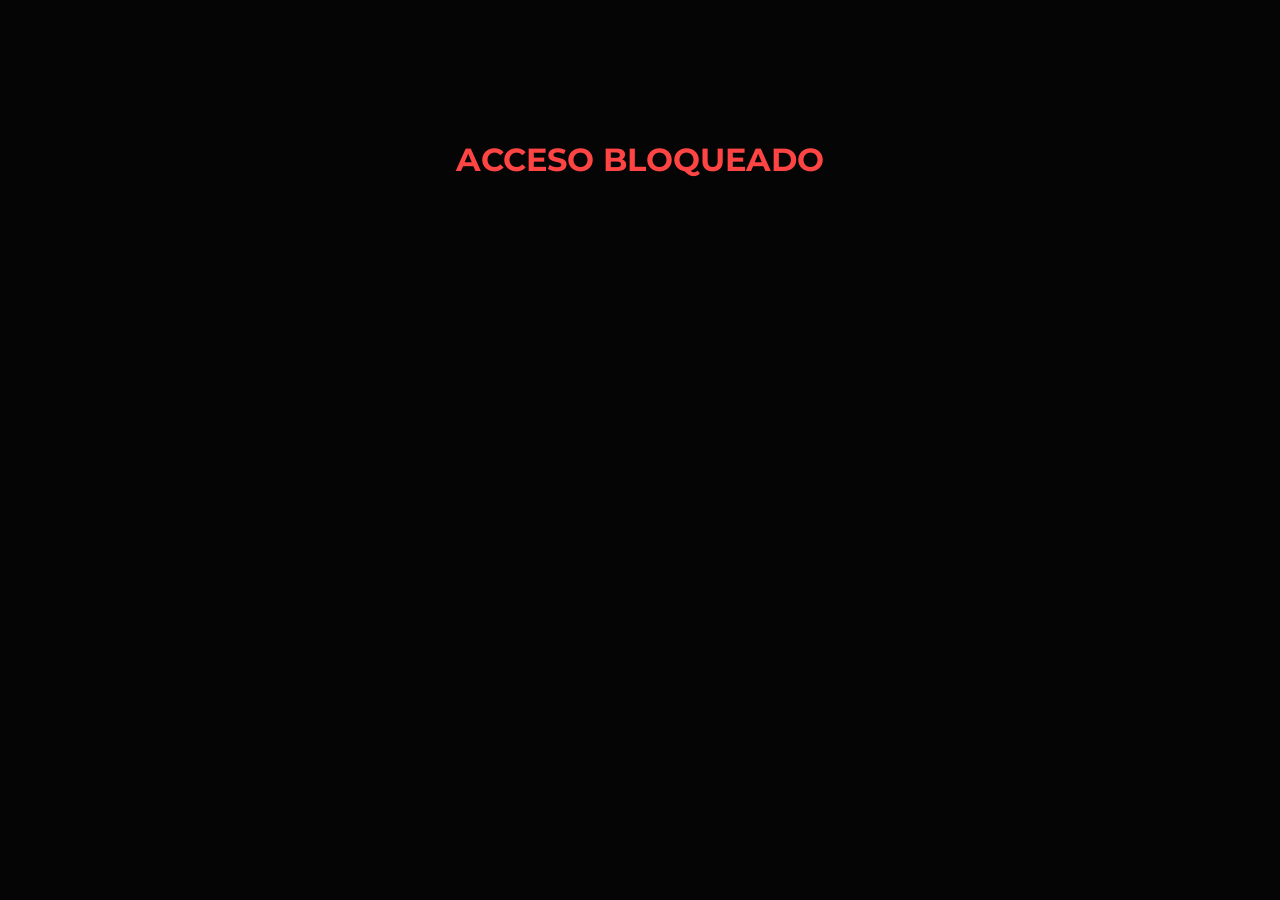
<file: admin.html>
<!DOCTYPE html>
<html lang="es">
<head>
    <meta charset="UTF-8">
    <meta name="viewport" content="width=device-width, initial-scale=1.0">
    <title>BALIANT - Panel de Control</title>
    <link href="https://fonts.googleapis.com/css2?family=Montserrat:wght@400;700;900&display=swap" rel="stylesheet">
    <link rel="stylesheet" href="https://cdnjs.cloudflare.com/ajax/libs/font-awesome/6.5.1/css/all.min.css">
    <style>
        body { background-color: #050505; color: white; font-family: 'Montserrat', sans-serif; padding: 40px; margin: 0; }
        .badge-producto { background: #1a1a1a; border: 1px solid #333; padding: 5px 10px; border-radius: 4px; display: inline-block; margin: 2px; font-size: 0.8rem; }
        .talle-destacado { color: #00e5ff; font-weight: 800; margin-left: 5px; }
        .btn-enviar { background: #00e5ff; color: #000; border: none; padding: 8px 15px; border-radius: 6px; font-weight: 800; cursor: pointer; text-transform: uppercase; font-size: 0.8rem; transition: all 0.2s; }
        .btn-enviar:hover { background: #00b3cc; transform: scale(1.05); }
        .btn-enviado { background: #128C7E; color: #fff; border: none; padding: 8px 15px; border-radius: 6px; font-weight: 800; cursor: not-allowed; text-transform: uppercase; font-size: 0.8rem; opacity: 0.8; }
        th { padding: 15px; border-bottom: 2px solid #333; color: #00e5ff; font-size: 0.9rem; text-transform: uppercase; text-align: left; }
        td { padding: 15px; border-bottom: 1px solid #222; vertical-align: middle; }
        tr:hover { background-color: #111; }
    </style>
</head>
<body>

    <header style="text-align: center; margin-bottom: 40px; border-bottom: 2px solid #00e5ff; padding-bottom: 20px;">
        <h1 style="color: #00e5ff; font-weight: 900; letter-spacing: 2px; margin-bottom: 5px;">BALIANT ADMIN PRO</h1>
        <p style="color: #aaa; margin-top: 0;">Gestión de Envíos y Ventas</p>
    </header>

    <main style="max-width: 1400px; margin: 0 auto; background: #0a0a0a; padding: 30px; border-radius: 12px; border: 1px solid #333;">
        <div style="overflow-x: auto;">
            <table style="width: 100%; border-collapse: collapse;">
                <thead>
                    <tr style="background-color: #111;">
                        <th>Orden</th>
                        <th>Cliente</th>
                        <th>Dirección de Envío</th>
                        <th>Productos Vendidos (Talles)</th>
                        <th>Total</th>
                        <th>Estado</th>
                        <th>Acción</th>
                    </tr>
                </thead>
                <tbody id="tabla-ventas-body">
                    <tr><td colspan="7" style="text-align:center; padding: 30px; color: #aaa;">Conectando con la base de datos de BALIANT...</td></tr>
                </tbody>
            </table>
        </div>
    </main>

    <script>
        document.addEventListener('DOMContentLoaded', async () => {
            const tablaBody = document.getElementById('tabla-ventas-body');
            let adminPass = localStorage.getItem('baliant_llave_admin');

            if (!adminPass) {
                adminPass = prompt("🔒 ACCESO RESTRINGIDO\nIngresá la contraseña de administrador de BALIANT:");
                if (!adminPass) {
                    document.body.innerHTML = "<h1 style='color:#ff4444; text-align:center; margin-top:100px;'><i class='fa-solid fa-lock'></i> ACCESO BLOQUEADO</h1>";
                    return;
                }
            }

            try {
                // 🔥 Asegurate de que la IP apunte a tu backend
                const respuesta = await fetch('https://baliant-backend.onrender.com/api/ventas', {
                    headers: { 'admin-pass': adminPass }
                });

                if (respuesta.status === 401) {
                    localStorage.removeItem('baliant_llave_admin');
                    alert("❌ Contraseña incorrecta. Acceso denegado.");
                    window.location.reload();
                    return;
                }

                localStorage.setItem('baliant_llave_admin', adminPass);
                const ventas = await respuesta.json();

                tablaBody.innerHTML = '';

                if (ventas.length === 0) {
                    tablaBody.innerHTML = '<tr><td colspan="7" style="text-align:center; padding: 30px; color: #888;">No hay ventas registradas todavía. ¡A promocionar la página!</td></tr>';
                    return;
                }

                ventas.forEach(venta => {
                    // Procesamos el JSON de los productos
                    let listaProductosHTML = '<span style="color:#666; font-size:0.8rem;">Sin detalle</span>';
                    
                    if (venta.productos_vendidos) {
                        try {
                            const productosArray = typeof venta.productos_vendidos === 'string' ? JSON.parse(venta.productos_vendidos) : venta.productos_vendidos;
                            
                            if (productosArray.length > 0) {
                                listaProductosHTML = productosArray.map(prod => {
                                    const nombre = prod.title || prod.nombre || 'Producto';
                                    const cant = prod.quantity || prod.cantidad || 1;
                                    const talle = prod.description || prod.talle || '-';
                                    
                                    // Ignoramos el ítem "Costo de Envío" para que no ensucie la lista de ropa
                                    if (nombre.includes("Costo de Envío")) return '';

                                    return `<div class="badge-producto">${cant}x ${nombre} <span class="talle-destacado">Talle: ${talle}</span></div>`;
                                }).join('');
                            }
                        } catch(e) { console.error("Error leyendo JSON de productos", e); }
                    }

                    // Botón de acción dependiendo del estado
                    let botonAccion = '';
                    if (venta.estado === 'approved') {
                        botonAccion = `<button class="btn-enviar" onclick="marcarComoEnviado('${venta.id_pago}')"><i class="fa-solid fa-box"></i> Marcar Enviado</button>`;
                    } else if (venta.estado === 'enviado') {
                        botonAccion = `<button class="btn-enviado" disabled><i class="fa-solid fa-check-double"></i> Despachado</button>`;
                    } else {
                        botonAccion = `<span style="color:#888; font-size:0.8rem;">Pago ${venta.estado}</span>`;
                    }

                    // Armamos la fila
                    const fila = document.createElement('tr');
                    fila.innerHTML = `
                        <td style="color: #aaa; font-weight: bold;">#${venta.id_pago}</td>
                        <td>
                            <div style="font-weight: bold; color: #fff;">${venta.nombre_cliente || 'Sin nombre'}</div>
                            <div style="font-size: 0.8rem; color: #888; margin-top: 3px;"><i class="fa-solid fa-phone"></i> ${venta.telefono || '-'}</div>
                        </td>
                        <td>
                            <div style="color: #ccc;">${venta.direccion || '-'}</div>
                            <div style="font-size: 0.8rem; color: #888; margin-top: 3px;">${venta.provincia || '-'} (CP: ${venta.codigo_postal || '-'})</div>
                        </td>
                        <td style="max-width: 350px;">${listaProductosHTML}</td>
                        <td style="font-weight: 900; color: #00e5ff;">$${Number(venta.total).toLocaleString('es-AR')}</td>
                        <td style="font-weight: bold; color: ${venta.estado === 'approved' ? '#00e5ff' : (venta.estado === 'enviado' ? '#128C7E' : '#ff4444')}; text-transform: uppercase;">
                            ${venta.estado}
                        </td>
                        <td>${botonAccion}</td>
                    `;
                    
                    tablaBody.appendChild(fila);
                });

            } catch (error) {
                console.error('Error:', error);
                tablaBody.innerHTML = '<tr><td colspan="7" style="text-align:center; padding: 30px; color: #ff4444;">❌ No se pudo conectar con el servidor de BALIANT. Revisá que esté prendido.</td></tr>';
            }
        });

        // 🔥 FUNCIÓN PARA ACTUALIZAR EL ESTADO EN LA BASE DE DATOS
        async function marcarComoEnviado(idPago) {
            if(!confirm(`¿Estás seguro de marcar la orden #${idPago} como DESPACHADA?`)) return;

            const adminPass = localStorage.getItem('baliant_llave_admin');
            
            try {
                const respuesta = await fetch(`https://baliant-backend.onrender.com/api/ventas/${idPago}/enviar`, {
                    method: 'PUT',
                    headers: { 'admin-pass': adminPass }
                });

                if (respuesta.ok) {
                    alert("✅ ¡Pedido marcado como enviado exitosamente!");
                    window.location.reload(); // Recarga para ver el botón en verde
                } else {
                    alert("❌ Hubo un error al actualizar el estado.");
                }
            } catch (error) {
                alert("❌ Error de conexión al intentar actualizar.");
            }
        }
    </script>
</body>
</html>

    <script src="admin.js"></script>
</body>
</html>
</file>
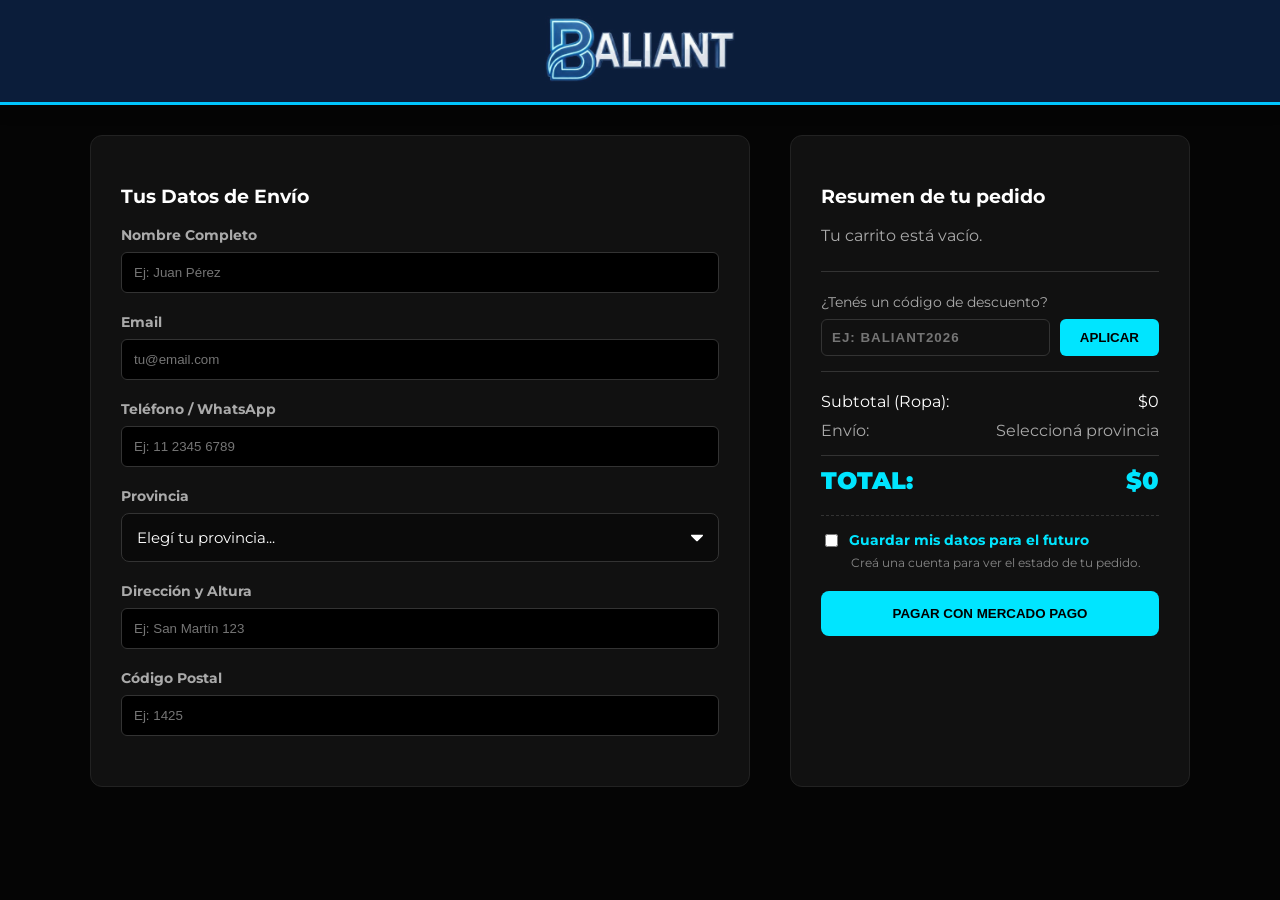
<file: checkout.html>
<!DOCTYPE html>
<html lang="es">

<head>
    <meta charset="UTF-8">
    <meta name="viewport" content="width=device-width, initial-scale=1.0">
    <title>BALIANT - Finalizar Compra</title>
    <link rel="stylesheet" href="style.css">
    <link href="https://fonts.googleapis.com/css2?family=Montserrat:wght@400;700;900&display=swap" rel="stylesheet">
</head>

<body class="checkout-body">

    <header class="checkout-header">
        <div style="display: flex; justify-content: center !important; align-items: center; padding: 1px; width: 100%;">
            <div class="logo-containerCheck" onclick="window.location.href='index.html'">
                <img src="Baliant.jpg" alt="BALIANT" class="logo-img">
            </div>
        </div>
    </header>

    <main class="checkout-container">
        <section class="checkout-form-section">
            <h3>Tus Datos de Envío</h3>
            <form id="formulario-envio">
                <div class="input-group">
                    <label>Nombre Completo</label>
                    <input type="text" id="cliente-nombre" required placeholder="Ej: Juan Pérez">
                </div>
                <div class="input-group">
                    <label>Email</label>
                    <input type="email" id="cliente-email" required placeholder="tu@email.com">
                </div>
                <div class="input-group">
                    <label>Teléfono / WhatsApp</label>
                    <input type="tel" id="input-telefono" placeholder="Ej: 11 2345 6789">
                </div>
                <div class="input-group">
                    <label>Provincia</label>
                    <select id="cliente-provincia" required>
                        <option value="" disabled selected>Elegí tu provincia...</option>
                        <option value="CABA">Capital Federal (CABA)</option>
                        <option value="GBA">Gran Buenos Aires (GBA)</option>
                        <option value="INTERIOR">Buenos Aires (Interior)</option>
                        <option value="CT">Catamarca</option>
                        <option value="CH">Chaco</option>
                        <option value="CB">Chubut</option>
                        <option value="CBA">Córdoba</option>
                        <option value="CR">Corrientes</option>
                        <option value="ER">Entre Ríos</option>
                        <option value="FO">Formosa</option>
                        <option value="JY">Jujuy</option>
                        <option value="LP">La Pampa</option>
                        <option value="LR">La Rioja</option>
                        <option value="MZ">Mendoza</option>
                        <option value="MI">Misiones</option>
                        <option value="NQ">Neuquén</option>
                        <option value="RN">Río Negro</option>
                        <option value="SA">Salta</option>
                        <option value="SJ">San Juan</option>
                        <option value="SL">San Luis</option>
                        <option value="SC">Santa Cruz</option>
                        <option value="SF">Santa Fe</option>
                        <option value="SE">Santiago del Estero</option>
                        <option value="TF">Tierra del Fuego</option>
                        <option value="TU">Tucumán</option>
                    </select>
                </div>

                <div class="input-group">
                    <label>Dirección y Altura</label>
                    <input type="text" id="cliente-direccion" required placeholder="Ej: San Martín 123">
                </div>
                <div class="input-group">
                    <label>Código Postal</label>
                    <input type="text" id="cliente-cp" required placeholder="Ej: 1425">
                </div>

                <div id="caja-logistica"
                    style="display: none; margin-top: 20px; padding: 15px; border: 1px solid #00e5ff;">
                    <h3 style="color: #00e5ff; margin-bottom: 10px;">Método de Envío</h3>
                    <select id="metodo-envio" style="width: 100%; padding: 10px; background: #000; color: #fff;">
                    </select>
                </div>
            </form> 
        </section>

        <section class="checkout-resumen-section">
            <h3>Resumen de tu pedido</h3>

            <div id="lista-remeras" style="margin-bottom: 20px; border-bottom: 1px solid #333; padding-bottom: 10px;">
            </div>

            <div id="caja-cupon" style="margin-bottom: 20px; padding-bottom: 15px; border-bottom: 1px solid #333;">
                <label style="font-size: 0.85rem; color: #aaa;">¿Tenés un código de descuento?</label>
                <div style="display: flex; gap: 10px; margin-top: 8px;">
                    <input type="text" id="input-cupon" placeholder="Ej: BALIANT2026" style="flex: 1; padding: 10px; background: #111; border: 1px solid #333; color: #00e5ff; text-transform: uppercase; border-radius: 6px; outline: none; font-weight: bold; letter-spacing: 1px;">
                    <button type="button" onclick="aplicarCupon()" style="background: #00e5ff; color: #000; border: none; padding: 0 20px; font-weight: 800; border-radius: 6px; cursor: pointer; transition: 0.2s;">APLICAR</button>
                </div>
                <p id="mensaje-cupon" style="font-size: 0.8rem; margin-top: 8px; display: none; font-weight: 600;"></p>
            </div>

            <div id="renglon-descuento" style="display: none; justify-content: space-between; margin-bottom: 10px; color: #25d366; font-weight: bold;">
                <span>Descuento aplicado:</span>
                <span id="txt-descuento">-$0</span>
            </div>

            <div class="checkout-totales">
                <div style="display: flex; justify-content: space-between; margin-bottom: 10px;">
                    <span>Subtotal (Ropa):</span>
                    <span id="txt-subtotal">$0</span>
                </div>
                <div style="display: flex; justify-content: space-between; margin-bottom: 10px; color: #aaa;">
                    <span>Envío:</span>
                    <span id="txt-envio">Seleccioná provincia</span>
                </div>
                <div
                    style="display: flex; justify-content: space-between; font-size: 1.5rem; font-weight: 900; color: #00e5ff; margin-top: 15px; border-top: 1px solid #333; padding-top: 10px;">
                    <span>TOTAL:</span>
                    <span id="txt-total">$0</span>
                </div>
            </div>

            <div id="seccion-crear-cuenta" class="checkout-registro" style="margin-top: 20px; padding-top: 15px; border-top: 1px dashed #333; ">
                <div class="checkbox-neon" style="margin-bottom: 5px; display: flex; gap: 8px;" >
                    <input type="checkbox" id="crear-cuenta-check">
                    <label for="crear-cuenta-check" style="font-size: 0.85rem; color: #00e5ff; font-weight: 700; margin-top: 1px;">
                        Guardar mis datos para el futuro
                    </label>
                </div>
                <p style="font-size: 0.75rem; color: #888; margin-top: 0; padding-left: 30px; line-height: 1.3; margin-bottom: 0;">
                    Creá una cuenta para ver el estado de tu pedido.
                </p>
                
                <input type="hidden" id="registro-password-hidden">
            </div>

            <button id="btn-pagar-mp" class="btn-neon-mp" ... >PAGAR CON MERCADO PAGO</button>
        </section>
    </main>

    <div id="modal-crear-cuenta" class="modal-oculto">
        <div class="modal-contenido" style="max-width: 380px; text-align: center;">
            <button type="button" class="btn-cerrar-modal" id="btn-cerrar-modal-cuenta">×</button>

            <h3 style="color: #00e5ff; margin-bottom: 10px; font-weight: 800; text-transform: uppercase;">Crear
                Contraseña</h3>
            <p style="font-size: 0.85rem; color: #aaa; margin-bottom: 25px;">Escribí una clave para proteger tu nueva
                cuenta en BALIANT.</p>

            <div class="input-group" style="text-align: left;">
                <input type="password" id="input-modal-password" placeholder="Mínimo 6 caracteres"
                    style="text-align: center;">
            </div>

            <button type="button" id="btn-confirmar-cuenta" class="btn-neon-mp" style="margin-top: 10px;">GUARDAR Y
                CONTINUAR</button>
        </div>
    </div>
    
    <script src="checkout.js?v=2"></script>
</body>

</html>
</file>
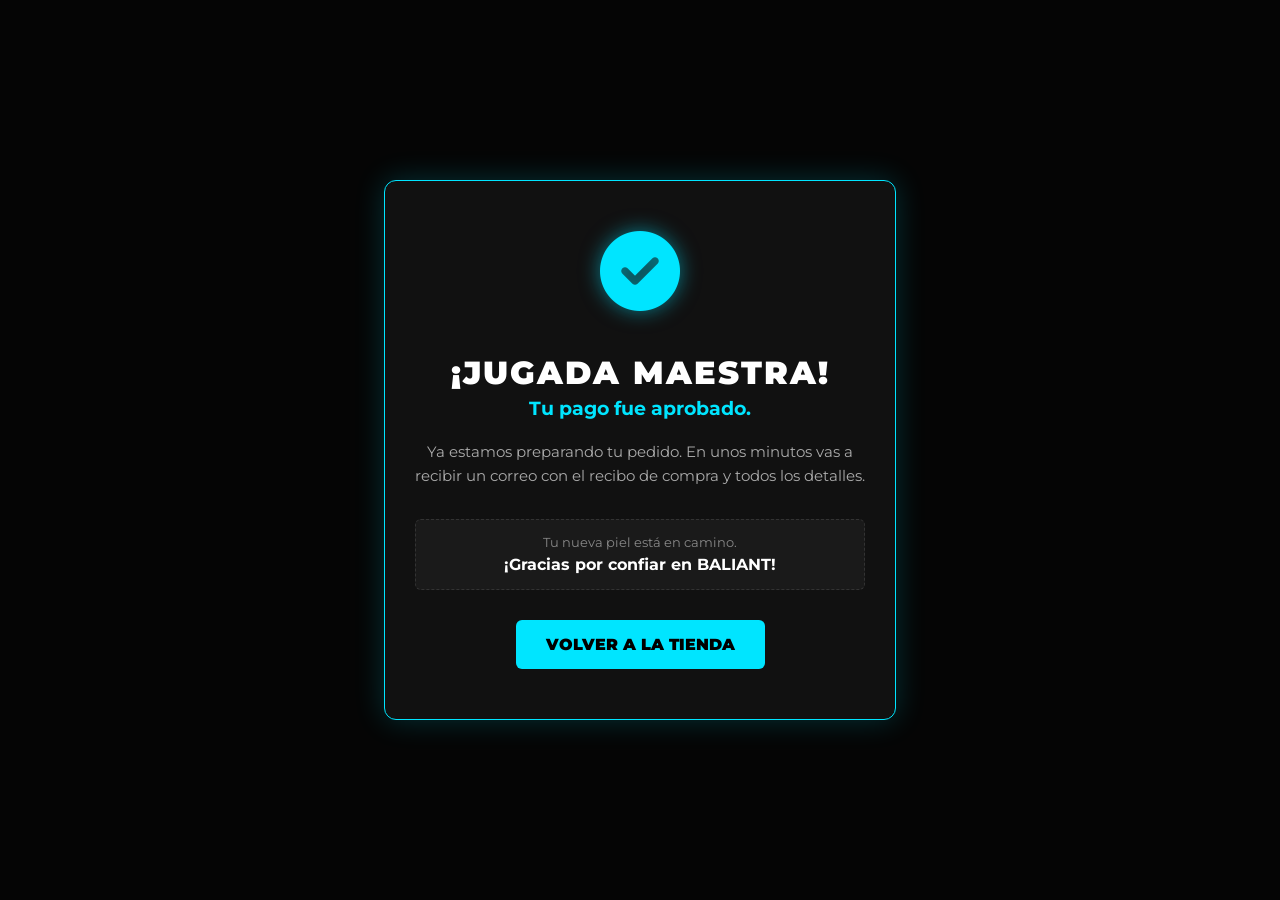
<file: exito.html>
<!DOCTYPE html>
<html lang="es">
<head>
    <meta charset="UTF-8">
    <meta name="viewport" content="width=device-width, initial-scale=1.0">
    <title>BALIANT - ¡Pago Exitoso!</title>
    <link href="https://fonts.googleapis.com/css2?family=Montserrat:wght@400;700;900&display=swap" rel="stylesheet">
    <link rel="stylesheet" href="https://cdnjs.cloudflare.com/ajax/libs/font-awesome/6.5.1/css/all.min.css">
    <style>
        body {
            background-color: #050505;
            color: white;
            font-family: 'Montserrat', sans-serif;
            margin: 0;
            display: flex;
            justify-content: center;
            align-items: center;
            min-height: 100vh;
            text-align: center;
        }
        .tarjeta-exito {
            background: #111;
            padding: 50px 30px;
            border-radius: 12px;
            border: 1px solid #00e5ff;
            box-shadow: 0 0 30px rgba(0, 229, 255, 0.2);
            max-width: 450px;
            width: 90%;
            animation: aparecer 0.8s ease-out forwards;
        }
        @keyframes aparecer {
            from { transform: scale(0.8); opacity: 0; }
            to { transform: scale(1); opacity: 1; }
        }
        .icono-check {
            font-size: 5rem;
            color: #00e5ff;
            margin-bottom: 20px;
            text-shadow: 0 0 20px rgba(0, 229, 255, 0.5);
        }
        h1 {
            color: #fff;
            font-weight: 900;
            text-transform: uppercase;
            letter-spacing: 2px;
            margin-bottom: 10px;
        }
        p {
            color: #aaa;
            line-height: 1.6;
            margin-bottom: 30px;
            font-size: 0.95rem;
        }
        .btn-volver {
            display: inline-block;
            background: #00e5ff;
            color: #000;
            text-decoration: none;
            padding: 15px 30px;
            font-weight: 900;
            border-radius: 6px;
            text-transform: uppercase;
            transition: all 0.3s;
        }
        .btn-volver:hover {
            transform: scale(1.05);
            box-shadow: 0 0 15px rgba(0, 229, 255, 0.4);
        }
    </style>
</head>
<body>

    <div class="tarjeta-exito">
        <i class="fa-solid fa-circle-check icono-check"></i>
        <h1>¡JUGADA MAESTRA!</h1>
        <h3 style="color: #00e5ff; margin-top: -5px; margin-bottom: 20px;">Tu pago fue aprobado.</h3>
        
        <p>Ya estamos preparando tu pedido. En unos minutos vas a recibir un correo con el recibo de compra y todos los detalles.</p>
        
        <div style="background: #1a1a1a; border: 1px dashed #333; padding: 15px; border-radius: 6px; margin-bottom: 30px;">
            <span style="color: #888; font-size: 0.8rem; display: block; margin-bottom: 5px;">Tu nueva piel está en camino.</span>
            <span style="color: #fff; font-weight: bold;">¡Gracias por confiar en BALIANT!</span>
        </div>

        <a href="index.html" class="btn-volver">VOLVER A LA TIENDA</a>
    </div>
    <script>
        // Como el pago ya se hizo, limpiamos la memoria
        localStorage.removeItem('carritoBaliant');
    </script>
</body>
</html>
</file>
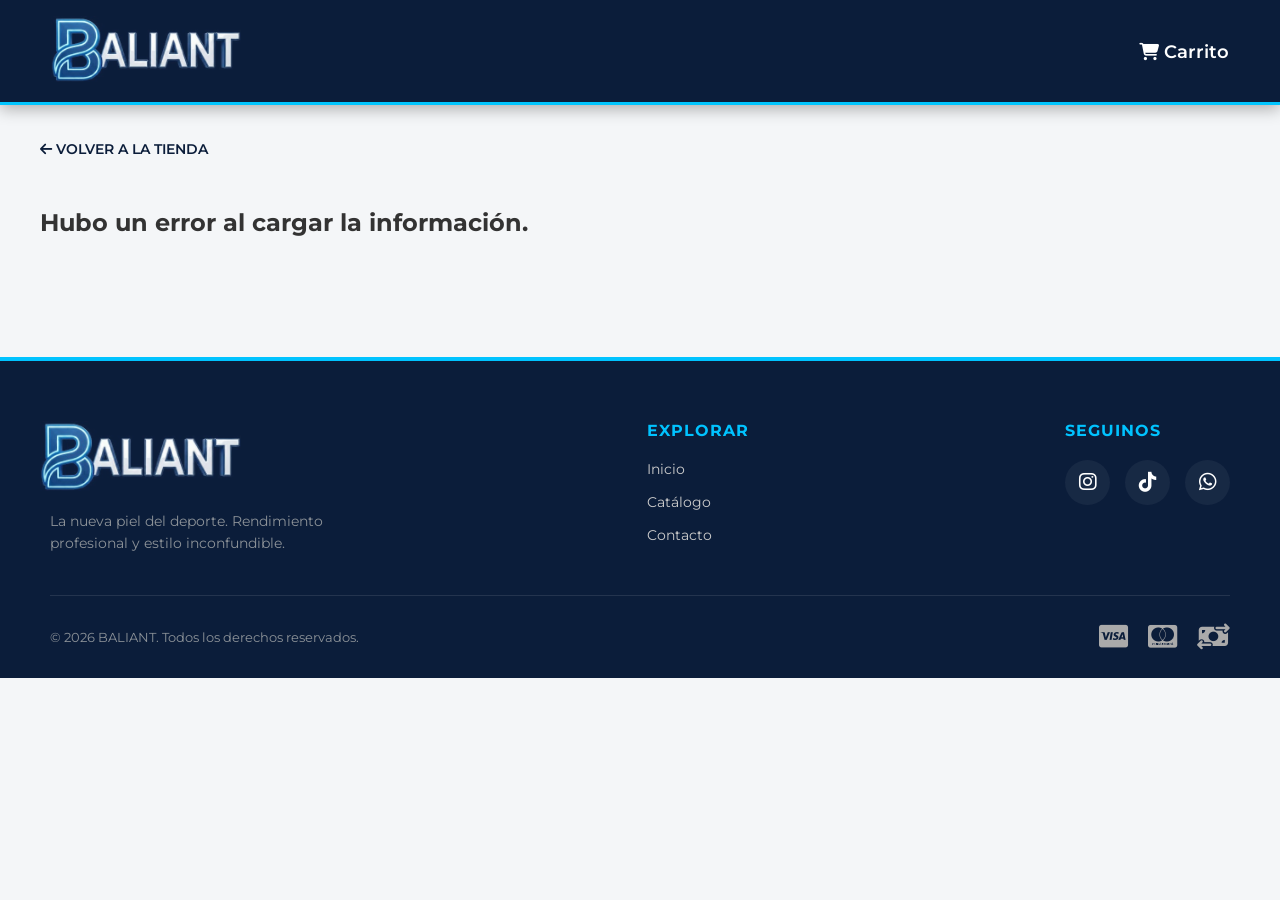
<file: producto.html>
<!DOCTYPE html>
<html lang="es">

<head>
    <meta charset="UTF-8">
    <meta name="viewport" content="width=device-width, initial-scale=1.0">
    <title>Detalle del Producto - BALIANT</title>
    <link href="https://fonts.googleapis.com/css2?family=Montserrat:wght@400;600;800&display=swap" rel="stylesheet">
    <link rel="stylesheet" href="https://cdnjs.cloudflare.com/ajax/libs/font-awesome/6.5.1/css/all.min.css">
    <link rel="stylesheet" href="style.css">
</head>

<body>

    <header>
        <div style="display: flex; justify-content: space-between; align-items: center; padding: 1px; width: 100%;">
            <div class="logo-containerProd" onclick="window.location.href='index.html'">
                <img src="Baliant.jpg" alt="BALIANT" class="logo-img">
            </div>
            <div class="carrito-icono" onclick="abrirCarrito()" style="font-size: 1.1rem;">
                <i class="fa-solid fa-cart-shopping" style="font-size: 1.1rem;"></i> Carrito <span
                    id="contador-carrito"></span>
            </div>
        </div>
    </header>

    <main style="padding: 40px; max-width: 1200px; margin: 0 auto;">
        <a href="index.html"
            style="color: var(--azul-medianoche); text-decoration: none; font-weight: 600; font-size: 14px; text-transform: uppercase; display: block; margin-bottom: 15px; margin-top: -5px;">
            <i class="fa-solid fa-arrow-left"></i> Volver a la tienda
        </a>

        <div id="detalle-producto" style="display: flex; gap: 50px; margin-top: 30px; align-items: flex-start;">
            <h2 style="text-align: center; width: 100%;">Cargando detalles de la prenda...</h2>
        </div>
    </main>

    <footer class="footer-baliant">
        <div class="footer-contenido">
            <div class="footer-logo-seccion">
                <img src="Baliant.jpg" alt="BALIANT" class="footer-logo">
                <p>La nueva piel del deporte. Rendimiento profesional y estilo inconfundible.</p>
            </div>
            <div class="footer-links-seccion">
                <h3>Explorar</h3>
                <a href="index.html">Inicio</a>
                <a href="#catalogo">Catálogo</a>
                <a href="#">Contacto</a>
            </div>
            <div class="footer-social-seccion">
                <h3>Seguinos</h3>
                <div class="redes-iconos">
                    <a href="#"><i class="fa-brands fa-instagram"></i></a>
                    <a href="#"><i class="fa-brands fa-tiktok"></i></a>
                    <a href="#"><i class="fa-brands fa-whatsapp"></i></a>
                </div>
            </div>
        </div>
        <div class="footer-bottom">
            <p>&copy; 2026 BALIANT. Todos los derechos reservados.</p>
            <div class="medios-pago">
                <i class="fa-brands fa-cc-visa" title="Visa"></i>
                <i class="fa-brands fa-cc-mastercard" title="Mastercard"></i>
                <i class="fa-solid fa-money-bill-transfer" title="Mercado Pago"></i>
            </div>
        </div>
    </footer>

    <div id="carrito-lateral" class="carrito-lateral">
        <div class="cabecera-carrito">
            <h2>Tu Compra</h2>
            <button class="cerrar-carrito" onclick="cerrarCarrito()">×</button>
        </div>
        <div class="items-carrito" id="items-carrito"></div>
        <div class="total-carrito">
            Total: $<span id="precio-total">0</span>
        </div>
        <button class="btn-pagar" onclick="irAlCheckout()">Ir a Pagar</button>
    </div>

    <div id="toast-exito" class="toast-notificacion">
        <i class="fa-solid fa-circle-check toast-icono"></i>
        <span>¡Prenda agregada al carrito con éxito!</span>
    </div>

    <div id="modal-calculadora" class="modal-oculto">
        <div class="modal-contenido">
            <button class="btn-cerrar-modal" onclick="cerrarCalculadora()">×</button>
            <h2 style="color: #00e5ff; margin-top: 0; text-transform: uppercase; font-weight: 800;">Descubrí tu talle
            </h2>
            <p style="color: #aaa; font-size: 0.9rem; margin-bottom: 25px;">Ingresá tus medidas para un calce perfecto,
                versión jugador.</p>

            <div style="display: flex; gap: 15px; margin-bottom: 20px;">
                <div style="flex: 1;">
                    <label
                        style="display: block; color: #fff; font-size: 0.8rem; margin-bottom: 8px; font-weight: 600;">ALTURA
                        (cm)</label>
                    <input type="number" id="input-altura" placeholder="Ej: 175"
                        style="width: 100%; padding: 12px; background: #1a1a1a; border: 1px solid #333; color: white; border-radius: 6px; font-family: 'Montserrat'; outline: none;">
                </div>
                <div style="flex: 1;">
                    <label
                        style="display: block; color: #fff; font-size: 0.8rem; margin-bottom: 8px; font-weight: 600;">PESO
                        (kg)</label>
                    <input type="number" id="input-peso" placeholder="Ej: 72"
                        style="width: 100%; padding: 12px; background: #1a1a1a; border: 1px solid #333; color: white; border-radius: 6px; font-family: 'Montserrat'; outline: none;">
                </div>
            </div>

            <button onclick="calcularTalle()"
                style="width: 100%; padding: 15px; background: #00e5ff; color: #000; font-weight: 800; border: none; border-radius: 6px; cursor: pointer; margin-bottom: 20px; text-transform: uppercase; transition: transform 0.2s;">
                Calcular mi talle
            </button>

            <div id="resultado-talle"
                style="display: none; text-align: center; padding: 20px; background: #111; border: 1px solid #00e5ff; border-radius: 8px;">
                <p style="color: #aaa; margin: 0 0 15px 0; font-size: 0.9rem;">Te recomendamos estas opciones:</p>
                <div style="display: flex; justify-content: center; gap: 30px; margin-bottom: 10px;">
                    <div>
                        <h1 id="talle-ajustado"
                            style="color: #fff; font-size: 2.5rem; margin: 0; text-shadow: 0px 0px 10px rgba(0, 229, 255, 0.4);">
                            -</h1>
                        <p style="color: #888; font-size: 0.8rem; margin: 5px 0 0 0; text-transform: uppercase;">Al
                            cuerpo</p>
                    </div>
                    <div style="color: #444; font-size: 2rem; display: flex; align-items: center; font-weight: 300;">ó
                    </div>
                    <div>
                        <h1 id="talle-holgado"
                            style="color: #fff; font-size: 2.5rem; margin: 0; text-shadow: 0px 0px 10px rgba(0, 229, 255, 0.4);">
                            -</h1>
                        <p style="color: #888; font-size: 0.8rem; margin: 5px 0 0 0; text-transform: uppercase;">Más
                            suelto</p>
                    </div>
                </div>
                <button onclick="cerrarCalculadora()"
                    style="margin-top: 15px; background: transparent; border: 1px solid #555; color: #fff; padding: 8px 15px; border-radius: 6px; cursor: pointer; font-family: 'Montserrat';">
                    Elegir mi talle
                </button>
            </div>
        </div>
    </div>

    <script>
        // 🔥 0. CONFIGURACIÓN VITAL
        const NUMERO_WHATSAPP = "5491128721534"; // <-- CAMBIÁ ESTO POR TU NÚMERO

        let carrito = JSON.parse(localStorage.getItem('carritoBaliant')) || [];
        let productoActual = null;
        let talleElegido = null;
        let stockTotalPrenda = 0; // 🔥 NUEVA VARIABLE: Suma de todos los talles

        // 1. Agarramos el ID que viene en la URL
        const parametrosURL = new URLSearchParams(window.location.search);
        const idProducto = parametrosURL.get('id');

        async function cargarDetalle() {
            try {
                const respuesta = await fetch(`https://baliant-backend.onrender.com/productos/${idProducto}`);
                if (!respuesta.ok) {
                    document.getElementById('detalle-producto').innerHTML = '<h2>Producto no encontrado.</h2>';
                    return;
                }

                productoActual = await respuesta.json();

                // INYECTAMOS LA ESTRUCTURA HTML
                document.getElementById('detalle-producto').innerHTML = `
                    <div style="flex: 1; min-width: 300px; max-width: 500px">
                        <div id="contenedor-zoom" style="width: 100%; height: 500px; border-radius: 12px; overflow: hidden; border: 2px solid #00245f; background: #111; position: relative; cursor: zoom-in;" 
                            onclick="toggleZoom(event)" onmousemove="moverSiZoom(event)" onmouseleave="quitarZoom()">
                            <img id="foto-principal" src="${productoActual.imagen_url || 'https://images.unsplash.com/photo-1581655353564-df123a1eb820?q=80&w=600&auto=format&fit=crop'}" style="width: 100%; height: 100%; object-fit: cover; transition: transform 0.1s ease-out; transform-origin: center center;">
                        </div>
                        
                        <div style="display: flex; gap: 15px; margin-top: 15px; justify-content:center;">
                            <img class="miniatura" src="${productoActual.imagen_url || 'https://images.unsplash.com/photo-1581655353564-df123a1eb820?q=80&w=600&auto=format&fit=crop'}" onclick="cambiarFoto(this)" style="width: 80px; height: 80px; object-fit: cover; border-radius: 8px; cursor: pointer; border: 2px solid #00245f; opacity: 1;">
                            
                            <img class="miniatura" src="https://images.unsplash.com/photo-1503341455253-b2e723bb3dbb?q=80&w=600&auto=format&fit=crop" onclick="cambiarFoto(this)" style="width: 80px; height: 80px; object-fit: cover; border-radius: 8px; cursor: pointer; border: 2px solid transparent; opacity: 0.6;">
                            
                            <img class="miniatura" src="https://images.unsplash.com/photo-1521572163474-6864f9cf17ab?q=80&w=600&auto=format&fit=crop" onclick="cambiarFoto(this)" style="width: 80px; height: 80px; object-fit: cover; border-radius: 8px; cursor: pointer; border: 2px solid transparent; opacity: 0.6;">
                        </div>
                    </div>

                    <div style="flex: 1; display: flex; flex-direction: column; justify-content: center; margin-top: -40px;">
                        <h1 style="font-size: 2.5rem; font-weight: 800; color: #000; text-transform: uppercase; margin-bottom: 15px;">${productoActual.nombre}</h1>
                        <p style="font-size: 2rem; font-weight: 800; color: #000; margin-bottom: 30px;">$${productoActual.precio.toLocaleString('es-AR')}</p>
                        
                        <div style="margin-bottom: 0">
                            <h3 style="font-size: 1rem; text-transform: uppercase; color: #666; margin-bottom: 10px;">Descripción</h3>
                            <p style="font-size: 1rem; color: #aaa; line-height: 1.8;">${productoActual.descripcion || 'Diseñada para el máximo rendimiento.'}</p>
                        </div>
                        
                        <div style="margin-bottom: 10px;">
                            <h3 style="font-size: 0.9rem; text-transform: uppercase; color: #888; margin-bottom: 12px;">Seleccioná tu talle:</h3>
                            
                            <div id="contenedor-talles" class="contenedor-talles"></div>

                            <p class="texto-consulta-stock" style="margin-top: 15px; font-size: 0.85rem; color: #888; font-weight: 500;">
                                ¿Tu talle está agotado? <a href="#" id="link-consultar-stock" style="color: #0B1D3A; text-decoration: none; font-weight: 700;"><i class="fa-brands fa-whatsapp"></i> Consultá por próximos ingresos</a>
                            </p>

                            <p id="texto-stock" style="margin-top: 10px; font-size: 0.85rem; color: #888;"></p>
                            <p id="error-talle" style="color: #ff4444; font-size: 0.85rem; margin-top: 10px; display: none;">⚠️ Por favor, seleccioná un talle antes de continuar.</p>
                        </div>

                        <div style="margin-bottom: 25px;">
                            <button onclick="abrirCalculadora()" style="background: transparent; border: 1px solid #00e5ff; color: #0B1D3A; padding: 10px 20px; border-radius: 6px; font-weight: 600; cursor: pointer; display: flex; align-items: center; gap: 8px; font-family: 'Montserrat', sans-serif; transition: all 0.3s;">
                                <i class="fa-solid fa-ruler-combined"></i> ¿Cuál es mi talle ideal?
                            </button>
                        </div>
                        
                        <button id="btn-accion" class="btn-comprar" style="border-radius: 8px; font-size: 1.2rem; padding: 20px; background-color: #00e5ff; color: #000; font-weight: 800; border: none; cursor: pointer; text-transform: uppercase;" onclick="ejecutarAccion()">
                            SELECCIONÁ UN TALLE
                        </button>
                    </div>
                `;

                dibujarTalles();
            } catch (error) {
                console.error('Error:', error);
                document.getElementById('detalle-producto').innerHTML = '<h2>Hubo un error al cargar la información.</h2>';
            }
        }

        function dibujarTalles() {
            let variantes = [];
            try {
                variantes = typeof productoActual.variantes === 'string' ? JSON.parse(productoActual.variantes) : productoActual.variantes;
            } catch (e) { console.error("Error leyendo los talles", e); }

            const contenedorTalles = document.getElementById('contenedor-talles');
            contenedorTalles.innerHTML = '';

            // Reiniciamos el contador de stock
            stockTotalPrenda = 0;

            variantes.forEach(variante => {
                stockTotalPrenda += variante.stock; // Sumamos el stock de cada talle

                const btn = document.createElement('button');
                btn.className = 'btn-talle';
                btn.innerText = variante.talle;

                // SI NO HAY STOCK, LO TACHAMOS
                if (variante.stock === 0) {
                    btn.classList.add('sin-stock');
                }

                btn.onclick = () => {
                    document.querySelectorAll('.btn-talle').forEach(b => b.classList.remove('seleccionado'));
                    btn.classList.add('seleccionado');
                    seleccionarTalle(variante);
                };
                contenedorTalles.appendChild(btn);
            });

            // 🔥 MAGIA: SI LA REMERA ESTÁ 100% AGOTADA
            if (stockTotalPrenda === 0) {
                const btnAccion = document.getElementById('btn-accion');
                document.getElementById('texto-stock').innerText = "Esta prenda está totalmente agotada.";
                btnAccion.innerText = "PREGUNTAR POR REPOSICIÓN";
                btnAccion.style.background = "linear-gradient(45deg, #128C7E, #25D366)";
                btnAccion.style.color = "#fff";
            }

            // Darle vida al link discreto de WhatsApp
            document.getElementById('link-consultar-stock').onclick = (e) => {
                e.preventDefault();
                const msj = `¡Hola Baliant! Quería consultar si van a tener ingresos pronto de la camiseta *${productoActual.nombre}*, ya que no encontré mi talle en la página.`;
                window.open(`https://wa.me/${NUMERO_WHATSAPP}?text=${encodeURIComponent(msj)}`, '_blank');
            };
        }

        let varianteSeleccionada = null; // Guardamos toda la info de la variante

        function seleccionarTalle(variante) {
            varianteSeleccionada = variante;
            talleElegido = variante.talle;
            document.getElementById('error-talle').style.display = 'none';

            const btnAccion = document.getElementById('btn-accion');
            const textoStock = document.getElementById('texto-stock');

            if (variante.stock === 0) {
                textoStock.innerText = "Este talle está agotado momentáneamente.";
                btnAccion.innerText = "Preguntar por Reposición";
                btnAccion.style.background = "linear-gradient(45deg, #128C7E, #25D366)";
                btnAccion.style.color = "#fff";
            } else {
                textoStock.innerText = `¡Hay stock! (${variante.stock} disponibles)`;
                btnAccion.innerText = "AGREGAR AL CARRITO";
                btnAccion.style.background = "#00e5ff";
                btnAccion.style.color = "#000";
            }
        }

        function ejecutarAccion() {
            if (!talleElegido && stockTotalPrenda === 0) {
                const msj = `¡Hola Baliant! Quería consultar si van a volver a tener en stock la camiseta *${productoActual.nombre}*, ya que vi que está totalmente agotada.`;
                window.open(`https://wa.me/${NUMERO_WHATSAPP}?text=${encodeURIComponent(msj)}`, '_blank');
                return;
            }

            if (!talleElegido) {
                document.getElementById('error-talle').style.display = 'block';
                return;
            }

            if (varianteSeleccionada.stock === 0) {
                const msj = `¡Hola Baliant! Quería consultar si van a volver a tener en stock la camiseta *${productoActual.nombre}* en talle *${talleElegido}*.`;
                window.open(`https://wa.me/${NUMERO_WHATSAPP}?text=${encodeURIComponent(msj)}`, '_blank');
            } else {
                // ACCIÓN CARRITO 
                const nombreConTalle = `${productoActual.nombre} (Talle ${talleElegido})`;

                // 🔥 AHORA LE PASAMOS EL talleElegido AL FINAL PARA QUE VIAJE SEPARADO
                agregarDesdeDetalle(productoActual.id, nombreConTalle, productoActual.precio, productoActual.imagen_url, talleElegido);

                talleElegido = null;
                varianteSeleccionada = null;
                document.querySelectorAll('.btn-talle').forEach(btn => btn.classList.remove('seleccionado'));

                const btnAccion = document.getElementById('btn-accion');
                if (stockTotalPrenda === 0) {
                    btnAccion.innerText = "PREGUNTAR POR REPOSICIÓN";
                    document.getElementById('texto-stock').innerText = "Esta prenda está totalmente agotada.";
                } else {
                    btnAccion.innerText = "SELECCIONÁ UN TALLE";
                    document.getElementById('texto-stock').innerText = "";
                }
            }
        }

        // 🔥 AHORA LA FUNCIÓN RECIBE EL 'talle' COMO QUINTO DATO
        function agregarDesdeDetalle(id, nombre, precio, imagen, talle) {
            const productoExistente = carrito.find(item => item.id === id && item.nombre === nombre);

            if (productoExistente) {
                productoExistente.cantidad++;
            } else {
                // 🔥 GUARDAMOS LA LETRA DEL TALLE SOLA EN LA MEMORIA DEL CARRITO
                carrito.push({ id, nombre, precio, cantidad: 1, imagen: imagen, talle: talle });
            }

            localStorage.setItem('carritoBaliant', JSON.stringify(carrito));

            activarDestelloNeon(); // 🔥 ¡FOGONAZO ACÁ!

            const toast = document.getElementById('toast-exito');
            toast.classList.add('mostrar');
            setTimeout(() => toast.classList.remove('mostrar'), 3000);

            renderizarCarrito();
        }

        // --- FUNCIONES DEL CARRITO LATERAL ---
        function abrirCarrito() { document.getElementById('carrito-lateral').classList.add('abierto'); renderizarCarrito(); }
        function cerrarCarrito() { document.getElementById('carrito-lateral').classList.remove('abierto'); }

        // ==========================================
        // 🛒 CONTROLES AVANZADOS DEL CARRITO (+ / - / Tachito)
        // ==========================================

        function sumarCantidad(id, nombre = null) {
            // Buscamos el producto exacto
            const producto = carrito.find(item => item.id === id && (nombre ? item.nombre === nombre : true));
            if (producto) {
                producto.cantidad++;
                localStorage.setItem('carritoBaliant', JSON.stringify(carrito));
                renderizarCarrito();
            }
        }

        function restarCantidad(id, nombre = null) {
            // Buscamos su posición
            const indice = carrito.findIndex(item => item.id === id && (nombre ? item.nombre === nombre : true));
            if (indice !== -1) {
                if (carrito[indice].cantidad > 1) {
                    carrito[indice].cantidad--;
                } else {
                    carrito.splice(indice, 1); // Si le da al menos y tiene 1, se borra
                }
                localStorage.setItem('carritoBaliant', JSON.stringify(carrito));
                renderizarCarrito();
            }
        }

        function eliminarDelCarrito(id, nombre = null) {
            // El tachito aniquila el producto de una, sin importar la cantidad
            carrito = carrito.filter(item => !(item.id === id && (nombre ? item.nombre === nombre : true)));
            localStorage.setItem('carritoBaliant', JSON.stringify(carrito));
            renderizarCarrito();
        }

        function renderizarCarrito() {
            const contenedorItems = document.getElementById('items-carrito');
            const contenedorTotal = document.getElementById('precio-total');
            const contador = document.getElementById('contador-carrito');

            contenedorItems.innerHTML = '';
            let total = 0, cantidadTotal = 0;

            carrito.forEach(item => {
                total += item.precio * item.cantidad;
                cantidadTotal += item.cantidad;

                // Protegemos el diseño por si alguna prenda vieja no tiene foto
                const fotoAUsar = item.imagen || 'https://images.unsplash.com/photo-1581655353564-df123a1eb820?q=80&w=600&auto=format&fit=crop';

                // Magia para que los botones funcionen tanto en index como en productos
                const parametrosDiv = item.nombre ? `${item.id}, '${item.nombre}'` : `${item.id}`;

                const divItem = document.createElement('div');
                divItem.className = 'item-carrito';
                divItem.style.cssText = 'display: flex; justify-content: space-between; align-items: center; margin-bottom: 15px; border-bottom: 1px solid #222; padding-bottom: 15px;';

                divItem.innerHTML = `
                    <div style="display: flex; gap: 15px; align-items: center; max-width: 70%;">
                        <img src="${fotoAUsar}" style="width: 70px; height: 70px; object-fit: cover; border-radius: 8px; border: 1px solid #333;">
                        <div class="item-info">
                            <p class="item-nombre" style="margin: 0 0 8px 0; font-size: 0.9rem; font-weight: 600; line-height: 1.2;">${item.nombre}</p>
                            
                            <div style="display: flex; align-items: center; gap: 12px;">
                                <button onclick="restarCantidad(${parametrosDiv})" style="background: transparent; color: #00e5ff; border: 1px solid #00e5ff; width: 28px; height: 28px; border-radius: 6px; cursor: pointer; display: flex; align-items: center; justify-content: center; font-weight: bold; font-size: 1.1rem; transition: background 0.2s;" onmouseover="this.style.background='rgba(0, 229, 255, 0.1)'" onmouseout="this.style.background='transparent'">-</button>
                                
                                <span style="font-size: 1rem; font-weight: 800; width: 15px; text-align: center;">${item.cantidad}</span>
                                
                                <button onclick="sumarCantidad(${parametrosDiv})" style="background: transparent; color: #00e5ff; border: 1px solid #00e5ff; width: 28px; height: 28px; border-radius: 6px; cursor: pointer; display: flex; align-items: center; justify-content: center; font-weight: bold; font-size: 1.1rem; transition: background 0.2s;" onmouseover="this.style.background='rgba(0, 229, 255, 0.1)'" onmouseout="this.style.background='transparent'">+</button>
                            </div>
                        </div>
                    </div>
                    <div class="item-precio" style="display: flex; flex-direction: column; align-items: flex-end; justify-content: space-between; height: 70px;">
                        
                        <button class="btn-eliminar" onclick="eliminarDelCarrito(${parametrosDiv})" title="Eliminar todo" style="background: transparent; border: none; color: #ff4444; cursor: pointer; font-size: 1.2rem; transition: transform 0.2s;" onmouseover="this.style.transform='scale(1.1)'" onmouseout="this.style.transform='scale(1)'">
                            <i class="fa-solid fa-trash-can"></i>
                        </button>

                        <p style="margin: 0; color: #00e5ff; font-size: 1.1rem;"><b>$${(item.precio * item.cantidad).toLocaleString('es-AR')}</b></p>
                    </div>
                `;
                contenedorItems.appendChild(divItem);
            });

            contenedorTotal.innerText = total.toLocaleString('es-AR');
            contador.innerText = cantidadTotal > 0 ? `(${cantidadTotal})` : '';
            if (cantidadTotal === 0) contenedorItems.innerHTML = '<p style="text-align:center; color:#999; margin-top:30px; margin-bottom: 20px;">Tu carrito está vacío.<br><span style="font-size: 0.8rem;">¡Sumá tu primera camiseta!</span></p>';
        }

        function irAlCheckout() {
            if (carrito.length === 0) {
                mostrarToastError("¡El carrito está vacío! Agregá una prenda.");
                return;
            }
            window.location.href = 'checkout.html';
        }

        // --- EFECTOS DE LUPA Y MINIATURAS ---
        let zoomActivo = false;
        function cambiarFoto(elemento) {
            document.getElementById('foto-principal').src = elemento.src;
            document.querySelectorAll('.miniatura').forEach(min => { min.style.border = '2px solid transparent'; min.style.opacity = '0.6'; });
            elemento.style.border = '2px solid #00245f'; elemento.style.opacity = '1';
        }
        function toggleZoom(e) {
            zoomActivo = !zoomActivo;
            const img = document.getElementById('foto-principal');
            if (zoomActivo) {
                document.getElementById('contenedor-zoom').style.cursor = 'zoom-out';
                img.style.transform = 'scale(2.2)';
                moverSiZoom(e);
            } else quitarZoom();
        }
        function moverSiZoom(e) {
            if (!zoomActivo) return;
            const c = document.getElementById('contenedor-zoom');
            const rect = c.getBoundingClientRect();
            document.getElementById('foto-principal').style.transformOrigin = `${((e.clientX - rect.left) / rect.width) * 100}% ${((e.clientY - rect.top) / rect.height) * 100}%`;
        }
        function quitarZoom() {
            zoomActivo = false;
            document.getElementById('contenedor-zoom').style.cursor = 'zoom-in';
            const img = document.getElementById('foto-principal');
            img.style.transformOrigin = 'center center';
            img.style.transform = 'scale(1)';
        }

        // --- CALCULADORA ---
        function abrirCalculadora() { document.getElementById('modal-calculadora').classList.add('mostrar-modal'); }
        function cerrarCalculadora() {
            document.getElementById('modal-calculadora').classList.remove('mostrar-modal');
            document.getElementById('resultado-talle').style.display = 'none';
        }
        function calcularTalle() {
            const h = document.getElementById('input-altura').value, p = document.getElementById('input-peso').value;
            if (!h || !p) return alert("Por favor, completá tu altura y tu peso.");

            let ajustado = 'M', holgado = 'L';
            if (h < 168 && p < 65) { ajustado = 'S'; holgado = 'M'; }
            else if (h <= 178 && p <= 78) { ajustado = 'M'; holgado = 'L'; }
            else if (h <= 186 && p <= 88) { ajustado = 'L'; holgado = 'XL'; }
            else if (h <= 194 && p <= 98) { ajustado = 'XL'; holgado = 'XXL'; }
            else { ajustado = 'XXL'; holgado = 'XXL'; }

            document.getElementById('resultado-talle').style.display = 'block';
            document.getElementById('talle-ajustado').innerText = '-'; document.getElementById('talle-holgado').innerText = '-';
            setTimeout(() => {
                document.getElementById('talle-ajustado').innerText = ajustado;
                document.getElementById('talle-holgado').innerText = holgado;
            }, 600);
        }

        // ==========================================
        // 🚨 TOAST DE ERROR ELEGANTE (Conecta con tu CSS)
        // ==========================================
        function mostrarToastError(mensaje) {
            // 1. Si ya hay un cartelito en pantalla, lo borramos para que no se amontonen
            let toastViejo = document.getElementById('toast-error-baliant');
            if (toastViejo) toastViejo.remove();

            // 2. Fabricamos el Div y le ponemos tu clase de CSS
            const toast = document.createElement('div');
            toast.id = 'toast-error-baliant';
            toast.className = 'toast-baliant'; // 🔥 ACÁ ES DONDE ENGANCHA TU CSS

            // 3. Le inyectamos el ícono rojo y el texto
            toast.innerHTML = `
        <i class="fa-solid fa-circle-exclamation" style="font-size: 1.2rem;"></i> 
        <span>${mensaje}</span>
    `;

            // 4. Lo pegamos en el cuerpo de la página (arranca invisible por tu CSS)
            document.body.appendChild(toast);

            // 5. Le damos 10 milisegundos y le agregamos la clase "mostrar" para que salte
            setTimeout(() => {
                toast.classList.add('mostrar');
            }, 10);

            // 6. Después de 3 segundos, le sacamos la clase para que baje, y luego lo borramos
            setTimeout(() => {
                toast.classList.remove('mostrar');
                setTimeout(() => toast.remove(), 400); // Espera a que termine tu transition de 0.4s
            }, 3000);
        }

        // ==========================================
        // ⚡ FOGONAZO NEÓN AL AGREGAR AL CARRITO
        // ==========================================
        function activarDestelloNeon() {
            // 1. Buscamos si el marco ya existe. Si no, lo fabricamos en el momento.
            let marcoNeon = document.getElementById('efecto-neon-pantalla');
            if (!marcoNeon) {
                marcoNeon = document.createElement('div');
                marcoNeon.id = 'efecto-neon-pantalla';
                // Lo clavamos fijo a la pantalla, por encima de todo, sin que bloquee clics (pointer-events: none)
                marcoNeon.style.cssText = "position: fixed; top: 0; left: 0; width: 100%; height: 100%; pointer-events: none; z-index: 9999; box-shadow: inset 0 0 0px transparent; transition: box-shadow 0.3s ease-out, opacity 0.3s; opacity: 0;";
                document.body.appendChild(marcoNeon);
            }

            // 2. Lo encendemos de golpe
            setTimeout(() => {
                marcoNeon.style.opacity = "1";
                // Doble sombra interna para que parezca un tubo de luz real
                marcoNeon.style.boxShadow = "inset 0 0 40px 10px rgba(0, 229, 255, 0.6), inset 0 0 15px 3px rgba(0, 229, 255, 0.9)";
            }, 10);

            // 3. Lo apagamos suavemente después de 800 milisegundos
            setTimeout(() => {
                marcoNeon.style.boxShadow = "inset 0 0 0px transparent";
                marcoNeon.style.opacity = "0";
            }, 1600);
        }

        cargarDetalle();
        renderizarCarrito();
    </script>
</body>

</html>
</file>
<file: style.css>
* {
    -webkit-tap-highlight-color: transparent;
}

/* PALETA DE COLORES BALIANT */
:root {
    --azul-medianoche: #0B1D3A;
    --cian-neon: #00c3ff;
    --gris-metalizado: #8C9298;
    --fondo-web: #F4F6F8;
}

body {
    font-family: 'Montserrat', sans-serif;
    background-color: var(--fondo-web);
    margin: 0;
    color: #333;
}

/* MENU SUPERIOR (NAVBAR) */
header {
    background-color: var(--azul-medianoche);
    color: white;
    padding: 15px 50px;
    display: flex;
    justify-content: space-between;
    align-items: center;
    border-bottom: 3px solid #00C5FF;
    box-shadow: 0 4px 15px rgba(0, 0, 0, 0.3);
    position: sticky;
    top: 0;
    z-index: 100;
}

.logo-container {
    display: flex;
    align-items: center;
    cursor: pointer;
}

.logo-img {
    height: 66px;
    /* Podés agrandarlo o achicarlo cambiando este número */
    width: 100%;
    /* ✨ EL TRUCO MAGICO: Esto borra el fondo negro del JPG y deja solo el neón ✨ */
    mix-blend-mode: screen !important;
    background-color: transparent !important;
    transition: transform 0.2s ease;
}

.logo-img:hover {
    transform: scale(1.05);
    /* Efecto para que se agrande un poquito al pasar el mouse */
}

nav ul {
    list-style: none;
    display: flex;
    gap: 40px;
    margin: 0;
    padding: 0;
}

nav ul li a {
    color: white;
    text-decoration: none;
    font-weight: 600;
    font-size: 15px;
    text-transform: uppercase;
    transition: color 0.3s ease;
}

nav ul li a:hover {
    color: var(--cian-neon);
}

.carrito-icono {
    font-weight: 600;
    cursor: pointer;
    transition: color 0.3s ease;
}

.carrito-icono:hover {
    color: var(--cian-neon);
}

/* --- HERO SECTION (BANNER PRINCIPAL) --- */
.hero-section {
    position: relative;
    height: 100vh;
    min-height: 500px;
    display: flex;
    align-items: center;
    justify-content: center;
    text-align: center;
    /* Por ahora usamos una imagen de textura oscura de internet, después ponés una tuya */
    background-image: url('Hero.png');
    background-size: cover;
    background-position: center;
    background-attachment: fixed;
    /* Efecto Parallax copado al scrollear */
    overflow: hidden;
}

.hero-overlay {
    position: absolute;
    top: 0;
    left: 0;
    width: 100%;
    height: 100%;
    background: linear-gradient(to bottom, rgba(11, 29, 58, 0.7) 0%, rgba(0, 0, 0, 0.9) 100%);
    z-index: 1;
}

.hero-contenido {
    position: relative;
    z-index: 2;
    color: white;
    max-width: 800px;
    padding: 0 20px;
}

.hero-contenido h1 {
    font-size: 4rem;
    /* Súper gigante */
    font-weight: 800;
    margin-bottom: 20px;
    letter-spacing: 2px;
    line-height: 1.1;
    text-shadow: 0 4px 15px rgba(0, 0, 0, 0.5);
}

.hero-contenido h1 span {
    color: var(--cian-neon);
    /* Resalta la marca con tu color neón */
}

.hero-contenido p {
    font-size: 1.2rem;
    color: #e0e0e0;
    margin-bottom: 40px;
    font-weight: 400;
    line-height: 1.6;
}

.btn-hero {
    display: inline-block;
    background: transparent;
    color: white;
    border: 2px solid var(--cian-neon);
    padding: 15px 40px;
    font-size: 1rem;
    font-weight: 800;
    text-transform: uppercase;
    text-decoration: none;
    letter-spacing: 2px;
    transition: all 0.3s ease;
}

.btn-hero:hover {
    background: var(--cian-neon);
    color: var(--azul-medianoche);
    box-shadow: 0 0 20px rgba(0, 255, 255, 0.4);
    transform: translateY(-3px);
}

/* Efecto para que el botón de bajar sea suave */
html {
    scroll-behavior: smooth;
}

/* --- GRID DE PRODUCTOS (NUEVO DISEÑO PREMIUM) --- */
.productos-grid {
    display: grid;
    grid-template-columns: repeat(auto-fill, minmax(280px, 1fr));
    gap: 40px;
    /* Más espacio entre tarjetas para que "respiren" */
    padding: 80px 50px;
    /* Más aire arriba y abajo */
    max-width: 1300px;
    margin: 0 auto;
}

.tarjeta-producto {
    background: white;
    border-radius: 15px;
    /* Bordes un poco más redondeados */
    box-shadow: 0 10px 30px rgba(0, 0, 0, 0.04);
    /* Sombra mucho más sutil y limpia */
    text-align: left;
    /* Alineado a la izquierda para un look más moderno */
    transition: transform 0.3s cubic-bezier(0.25, 0.8, 0.25, 1), box-shadow 0.3s ease;
    display: flex;
    flex-direction: column;
    overflow: hidden;
    /* Para que nada se salga de los bordes redondeados */
    border: none;
    /* Sacamos el borde fijo, queda más limpio */
    position: relative;
}

.tarjeta-producto:hover {
    transform: translateY(-10px);
    /* Un levante un poco mayor */
    box-shadow: 0 15px 20px rgba(12, 29, 56, 0.644);
    /* Sombra sutil con el color de la marca */
}

/* --- CONTENEDOR DE IMAGEN (El Placeholder) --- */
.imagen-producto-container {
    background-color: #f5f5f5;
    /* Un gris muy suave de fondo unificado */
    height: 400px;
    /* Altura fija para que todas las fotos queden iguales */
    display: flex;
    align-items: center;
    justify-content: center;
    position: relative;
    overflow: hidden;
    cursor: pointer;
}

.icon-placeholder {
    font-size: 6rem;
    color: #ccc;
    /* Gris suave para el icono */
}

/* --- INFO DEL PRODUCTO --- */
.info-producto-card {
    padding: 25px;
    /* Aire interno de la tarjeta */
    flex-grow: 1;
    /* Ocupa el espacio restante */
    display: flex;
    flex-direction: column;
}

.tarjeta-producto h3 {
    /* Nombre de la remera */
    font-size: 1.2rem;
    font-weight: 800;
    color: #111;
    /* Negro casi puro */
    margin: 0 0 10px 0;
    text-transform: uppercase;
    letter-spacing: 1px;
}

.tarjeta-producto .descripcion-card {
    /* Descripción */
    font-size: 13px;
    color: #666;
    line-height: 1.6;
    margin: 0 0 20px 0;
    font-weight: 400;
}

/* ACTUALIZAMOS EL ESTILO DE .precio EXISTENTE */
.precio {
    font-size: 1.6rem !important;
    /* Más grande y potente */
    font-weight: 800;
    color: #000 !important;
    /* Negro puro para resaltar el valor */
    margin: auto 0 0 0 !important;
    /* Empuja el precio hacia abajo si falta info */
    padding-top: 15px;
}

/* --- BOTÓN DE COMPRA REINVENTADO --- */
.btn-comprar {
    background: #111;
    /* Fondo negro minimalista */
    color: white;
    border: 2px solid #111;
    padding: 18px;
    cursor: pointer;
    border-radius: 0 0 15px 15px;
    /* Redondeado solo abajo para que se integre a la tarjeta */
    font-weight: 800;
    font-family: 'Montserrat', sans-serif;
    text-transform: uppercase;
    letter-spacing: 2px;
    width: 100%;
    transition: all 0.3s ease;
    border-top: none;
}

.btn-comprar:hover {
    background: var(--cian-neon);
    /* Explota el neón */
    color: var(--azul-medianoche);
    border-color: var(--cian-neon);
    box-shadow: 0 0 20px rgba(0, 255, 255, 0.4);
}

/* ==========================================
   CARRITO LATERAL (VERSIÓN DARK PREMIUM)
   ========================================== */
.carrito-lateral {
    position: fixed;
    top: 0;
    right: -450px;
    width: 350px;

    /* 🚀 MAGIA ANTI-BARRAS DE CELULAR (Dynamic Viewport Height) */
    height: 100dvh !important;

    background-color: #0B1D3A;
    color: #fff;
    /* Textos blancos */
    box-shadow: -5px 0 25px rgba(0, 0, 0, 0.6);
    /* Sombra celeste de fondo */
    transition: right 0.4s cubic-bezier(0.25, 0.8, 0.25, 1);
    z-index: 100000;

    /* Le damos más padding (espacio) abajo para que el botón suba */
    padding: 25px 25px 40px 25px;

    display: flex;
    flex-direction: column;
    box-sizing: border-box;
    border-left: 2px solid #00e5ff;
    /* Línea de corte neón */
}

.carrito-lateral.abierto {
    right: 0;
}

.cabecera-carrito {
    display: flex;
    justify-content: space-between;
    align-items: center;
    border-bottom: 2px solid #00e5ff;
    padding-bottom: 15px;
    margin-bottom: 20px;
}

.cabecera-carrito h2 {
    color: #fff;
    margin: 0;
    font-size: 20px;
    font-weight: 800;
}

.cerrar-carrito {
    background: none;
    border: none;
    font-size: 28px;
    cursor: pointer;
    color: #aaa;
    transition: 0.3s;
}

.cerrar-carrito:hover {
    color: #00e5ff;
}

.items-carrito {
    flex-grow: 1;
    overflow-y: auto;
}

.item-carrito {
    display: flex;
    justify-content: space-between;
    margin-bottom: 15px;
    padding-bottom: 15px;
    border-bottom: 1px solid #222;
}

.item-info p {
    margin: 5px 0;
    font-size: 14px;
    color: #ccc;
}

.item-nombre {
    font-weight: 800;
    color: #fff;
}

.total-carrito {
    margin-top: 20px;
    font-size: 22px;
    font-weight: 800;
    text-align: right;
    color: #fff;
}

.btn-pagar {
    background: #00e5ff;
    color: #000;
    border: none;
    padding: 18px;
    margin-top: 15px;
    border-radius: 8px;
    font-weight: 900;
    text-transform: uppercase;
    cursor: pointer;
    transition: 0.3s;
    width: 100%;
}

.btn-pagar:hover {
    box-shadow: 0 0 15px rgba(0, 229, 255, 0.6);
    transform: translateY(-2px);
}

.item-precio {
    display: flex;
    align-items: center;
    gap: 15px;
}

.btn-eliminar {
    background: none;
    border: none;
    cursor: pointer;
    font-size: 18px;
    color: #ff4d4d;
    transition: 0.2s;
    padding: 0;
}

.btn-eliminar:hover {
    transform: scale(1.2);
}

/* --- NOTIFICACIÓN PROFESIONAL (TOAST) --- */
.toast-notificacion {
    position: fixed;
    bottom: 50px;
    right: -400px;
    /* Arranca escondido fuera de la pantalla por la derecha */
    background-color: var(--azul-medianoche);
    color: white;
    padding: 15px 25px;
    border-left: 5px solid var(--cian-neon);
    /* El toque azul eléctrico */
    border-radius: 8px;
    box-shadow: 0 10px 25px rgba(0, 0, 0, 0.3);
    font-family: 'Montserrat', sans-serif;
    font-weight: 600;
    font-size: 14px;
    display: flex;
    align-items: center;
    gap: 15px;
    z-index: 9999;
    transition: right 0.4s cubic-bezier(0.25, 0.8, 0.25, 1);
    /* Animación suave */
}

/* Esta clase se la vamos a poner con JavaScript para que entre a la pantalla */
.toast-notificacion.mostrar {
    right: 30px;
}

.toast-icono {
    color: var(--cian-neon);
    font-size: 22px;
}

/* --- FOOTER (PIE DE PÁGINA) --- */
.footer-baliant {
    background-color: var(--azul-medianoche);
    color: #ffffff;
    padding: 60px 50px 20px;
    /* Mucho aire arriba, poco abajo */
    font-family: 'Montserrat', sans-serif;
    border-top: 4px solid var(--cian-neon);
    /* La línea eléctrica que separa la ropa del footer */
    margin-top: 60px;
    /* Lo separa del contenido de arriba */
}

.footer-contenido {
    display: flex;
    flex-wrap: wrap;
    /* Para que en celulares se acomode solo */
    justify-content: space-between;
    gap: 40px;
    max-width: 1200px;
    margin: 0 auto;
    border-bottom: 1px solid rgba(255, 255, 255, 0.1);
    /* Línea gris súper sutil */
    padding-bottom: 40px;
}

/* Columna del Logo */
.footer-logo-seccion .footer-logo {
    height: 70px;
    /* Logo un poco más grande que arriba */
    mix-blend-mode: screen;
    /* El truco para borrar el fondo negro */
    margin-bottom: 15px;
    margin-left: -10px;
    /* Para alinear visualmente la "B" con el texto de abajo */
}

.footer-logo-seccion p {
    color: var(--gris-metalizado);
    font-size: 14px;
    max-width: 280px;
    line-height: 1.6;
    margin: 0;
}

/* Columnas de Links y Redes */
.footer-links-seccion,
.footer-social-seccion {
    display: flex;
    flex-direction: column;
    gap: 15px;
}

.footer-links-seccion h3,
.footer-social-seccion h3 {
    color: var(--cian-neon);
    font-size: 16px;
    text-transform: uppercase;
    letter-spacing: 1px;
    margin: 0 0 5px 0;
}

.footer-links-seccion a {
    color: #cccccc;
    text-decoration: none;
    font-size: 14px;
    transition: color 0.3s ease, padding-left 0.3s ease;
}

/* Efecto copado: la palabra se mueve un poquito a la derecha al pasar el mouse */
.footer-links-seccion a:hover {
    color: var(--cian-neon);
    padding-left: 5px;
}

/* Círculos de redes sociales */
.redes-iconos {
    display: flex;
    gap: 15px;
}

.redes-iconos a {
    color: white;
    background-color: rgba(255, 255, 255, 0.05);
    /* Un fondo casi transparente */
    width: 45px;
    height: 45px;
    display: flex;
    align-items: center;
    justify-content: center;
    border-radius: 50%;
    font-size: 20px;
    transition: all 0.3s ease;
    text-decoration: none;
}

.redes-iconos a:hover {
    background-color: var(--cian-neon);
    color: var(--azul-medianoche);
    transform: translateY(-5px);
    /* Saltito hacia arriba */
    box-shadow: 0 5px 15px rgba(0, 255, 255, 0.3);
}

/* La línea de abajo de todo (Copyright y tarjetas) */
.footer-bottom {
    display: flex;
    flex-wrap: wrap;
    justify-content: space-between;
    align-items: center;
    max-width: 1200px;
    margin: 20px auto 0;
    font-size: 13px;
    color: var(--gris-metalizado);
}

.medios-pago {
    display: flex;
    gap: 20px;
    font-size: 26px;
    color: #aaaaaa;
}

/* --- ESTILOS EXCLUSIVOS PARA EL CHECKOUT BALIANT (REINICIO) --- */
.checkout-body {
    background-color: #050505;
    color: white;
    font-family: 'Montserrat', sans-serif;
    margin: 0;
    padding: 0px;
}

.checkout-header {
    text-align: center;
    margin-bottom: 30px;
}

.checkout-container {
    display: grid;
    grid-template-columns: 1fr 400px;
    gap: 40px;
    max-width: 1100px;
    margin: 0 auto;
}

.checkout-form-section,
.checkout-resumen-section {
    background: #111;
    padding: 30px;
    border-radius: 12px;
    border: 1px solid #222;
}

.input-group {
    margin-bottom: 20px;
    display: flex;
    flex-direction: column;
}

.input-group label {
    margin-bottom: 8px;
    font-weight: bold;
    color: #aaa;
    font-size: 0.9rem;
}

.input-group input,
.input-group select {
    padding: 12px;
    background: #000;
    border: 1px solid #333;
    color: white;
    border-radius: 6px;
    outline: none;
    transition: border 0.3s;
}

.input-group input:focus,
.input-group select:focus {
    border-color: #00e5ff;
    /* Neón BALIANT */
}

/* Botón Mercado Pago */
.btn-neon-mp {
    width: 100%;
    padding: 15px;
    background: #00e5ff;
    color: #000;
    border: none;
    font-weight: 900;
    border-radius: 8px;
    cursor: pointer;
    margin-top: 20px;
    transition: 0.3s;
}

.btn-neon-mp:hover {
    box-shadow: 0 0 20px #00e5ff;
    transform: translateY(-2px);
}

@media (max-width: 850px) {
    .checkout-container {
        grid-template-columns: 1fr;
    }
}

/* --- MEJORAS VISUALES PARA LOS DESPLEGABLES (SELECTS) DE BALIANT --- */

.input-group select,
#caja-logistica select {
    appearance: none;
    /* Saca la flecha fea genérica del navegador */
    -webkit-appearance: none;
    -moz-appearance: none;
    background-color: #0a0a0a;
    /* Un negro casi puro, muy elegante */
    color: #fff;
    border: 1px solid #333;
    padding: 14px 15px;
    border-radius: 8px;
    font-family: 'Montserrat', sans-serif;
    font-size: 0.95rem;
    cursor: pointer;
    width: 100%;
    transition: all 0.3s ease;

    /* Flechita personalizada blanca (en formato SVG) */
    background-image: url("data:image/svg+xml;charset=US-ASCII,%3Csvg%20xmlns%3D%22http%3A%2F%2Fwww.w3.org%2F2000%2Fsvg%22%20width%3D%22292.4%22%20height%3D%22292.4%22%3E%3Cpath%20fill%3D%22%23FFFFFF%22%20d%3D%22M287%2069.4a17.6%2017.6%200%200%200-13-5.4H18.4c-5%200-9.3%201.8-12.9%205.4A17.6%2017.6%200%200%200%200%2082.2c0%205%201.8%209.3%205.4%2012.9l128%20127.9c3.6%203.6%207.8%205.4%2012.8%205.4s9.2-1.8%2012.8-5.4L287%2095c3.5-3.5%205.4-7.8%205.4-12.8%200-5-1.9-9.2-5.5-12.8z%22%2F%3E%3C%2Fsvg%3E");
    background-repeat: no-repeat;
    background-position: right 15px top 50%;
    background-size: 12px auto;
}

/* Efecto sutil cuando el cliente pasa el mouse por encima */
.input-group select:hover,
#caja-logistica select:hover {
    border-color: #555;
    background-color: #111;
}

/* Efecto NEÓN cuando el cliente hace clic para elegir opción */
.input-group select:focus,
#caja-logistica select:focus {
    border-color: #00e5ff;
    box-shadow: 0 0 12px rgba(0, 229, 255, 0.25);
    outline: none;
}

/* Estilo para la lista de opciones que se abre */
.input-group select option,
#caja-logistica select option {
    background-color: #111;
    color: #fff;
    padding: 15px;
    font-size: 0.95rem;
}

/* Aseguramos que el select del método de envío no tenga bordes raros */
#metodo-envio {
    border: 1px solid #00e5ff !important;
    background-color: #050505 !important;
}

/* =========================================
   SKELETON LOADING - EFECTO PREMIUM BALIANT
   ========================================= */

/* La animación del brillo pasando */
@keyframes skeleton-shine {
    0% {
        background-position: 200% 0;
    }

    100% {
        background-position: -200% 0;
    }
}

/* La clase base que le da el color oscuro y el efecto */
.skeleton {
    background: #00082c;
    background: linear-gradient(90deg, #001881 25%, #000622 50%, #000c44 75%);
    background-size: 200% 100%;
    animation: skeleton-shine 1.5s infinite linear;
    border-radius: 8px;
}

/* Tamaños específicos para simular las partes del producto */
.skeleton-img {
    width: 100%;
    height: 350px;
    /* Alto de la foto de tu remera */
    margin-bottom: 15px;
    border-radius: 12px;
}

.skeleton-text-title {
    width: 80%;
    height: 28px;
    margin-bottom: 10px;
}

.skeleton-text-price {
    width: 40%;
    height: 22px;
    margin-bottom: 20px;
}

.skeleton-btn {
    width: 100%;
    height: 50px;
    border-radius: 8px;
}

/* --- NOTIFICACIÓN TOAST (CARRITO VACÍO) BALIANT --- */
.toast-baliant {
    position: fixed;
    bottom: 40px;
    left: 50%;
    transform: translateX(-50%) translateY(100px);
    /* Empieza escondido abajo */
    background-color: #0a0a0a;
    color: #fff;
    padding: 16px 24px;
    border-radius: 8px;
    border-left: 4px solid #ff4444;
    /* Borde rojo de error */
    font-family: 'Montserrat', sans-serif;
    font-weight: 600;
    font-size: 0.95rem;
    box-shadow: 0 10px 30px rgba(0, 0, 0, 0.8);
    z-index: 10000;
    opacity: 0;
    transition: all 0.4s cubic-bezier(0.68, -0.55, 0.265, 1.55);
    /* Animación de rebote */
    display: flex;
    align-items: center;
    gap: 10px;
}

.toast-baliant.mostrar {
    transform: translateX(-50%) translateY(0);
    /* Sube y aparece */
    opacity: 1;
}

/* ==========================================
   SELECTOR DE TALLES BALIANT
   ========================================== */
.contenedor-talles {
    display: flex;
    gap: 12px;
    margin-bottom: 25px;
}

.btn-talle {
    width: 45px;
    height: 45px;
    background: transparent;
    border: 2px solid #333;
    color: #0B1D3A;
    border-radius: 8px;
    font-family: 'Montserrat', sans-serif;
    font-weight: 700;
    font-size: 1.1rem;
    cursor: pointer;
    transition: all 0.2s ease;
    display: flex;
    align-items: center;
    justify-content: center;
}

/* Efecto hover solo si NO está agotado */
.btn-talle:not(.agotado):hover {
    border-color: #00e5ff;
    color: #00e5ff;
}

/* Cuando el cliente lo selecciona */
.btn-talle.seleccionado {
    background: #00e5ff;
    border-color: #00e5ff;
    color: #000;
}

/* ==========================================
   DISEÑO DE TALLES AGOTADOS Y TEXTO DISCRETO
   ========================================== */
.btn-talle.sin-stock {
    opacity: 0.3;
    text-decoration: line-through 2px red;
    cursor: pointer;
    background-color: rgba(255, 255, 255, 0.05);
}

.btn-talle.sin-stock:hover {
    border-color: #25D366;
    /* Verde WhatsApp */
    color: #25D366;
    text-decoration: line-through 2px transparent;
}

.btn-talle.sin-stock.seleccionado {
    border-color: #25D366;
    /* Verde WhatsApp */
    color: #25D366;
    background: transparent;
    box-shadow: 0 0 15px rgba(37, 211, 102, 0.2);
}

.texto-consulta-stock a:hover {
    color: #1e0d68 !important;
    text-shadow: 0 0 5px rgba(0, 238, 255, 0.712);
}



/* ==========================================
   CALCULADORA DE TALLES BALIANT (MODAL)
   ========================================== */
.modal-oculto {
    position: fixed;
    top: 0;
    left: 0;
    width: 100%;
    height: 100%;
    background: rgba(0, 0, 0, 0.8);
    backdrop-filter: blur(5px);
    display: flex;
    justify-content: center;
    align-items: center;
    z-index: 99999;
    opacity: 0;
    pointer-events: none;
    transition: opacity 0.3s ease;
}

.modal-oculto.mostrar-modal {
    opacity: 1;
    pointer-events: auto;
}

.modal-contenido {
    background: #050505;
    border: 1px solid #222;
    padding: 30px;
    border-radius: 12px;
    width: 90%;
    max-width: 400px;
    position: relative;
    transform: translateY(-20px);
    transition: transform 0.3s ease;
    box-shadow: 0 20px 50px rgba(0, 0, 0, 0.9);
}

.modal-oculto.mostrar-modal .modal-contenido {
    transform: translateY(0);
}

.btn-cerrar-modal {
    position: absolute;
    top: 15px;
    right: 20px;
    background: transparent;
    border: none;
    color: #666;
    font-size: 1.5rem;
    cursor: pointer;
    transition: 0.2s;
}

.btn-cerrar-modal:hover {
    color: #fff;
}

#input-altura:focus,
#input-peso:focus {
    border-color: #00e5ff;
}

/* ==========================================
   BOTONES DE CATEGORÍA (BASE)
   ========================================== */
.btn-categoria {
    background: transparent;
    color: #aaa;
    border: none;
    font-size: 0.95rem;
    font-weight: 700;
    font-family: 'Montserrat', sans-serif;
    text-transform: uppercase;
    letter-spacing: 1px;
    cursor: pointer;
    transition: all 0.3s ease;
}

.btn-categoria:hover {
    color: #fff;
}

/* ==========================================
   DISEÑO PC (Limpio y centrado)
   ========================================== */
.pc-only {
    display: flex;
    gap: 30px;
    align-items: center;
}

.pc-only .btn-categoria {
    padding: 5px 0;
}

.pc-only .btn-categoria.activo {
    color: #00e5ff;
    border-bottom: 2px solid #00e5ff;
}

/* Ocultamos la barra de celular en PC */
.movil-only {
    display: none;
}

/* ==========================================
   BARRA DE CONTROLES, BÚSQUEDA Y ORDEN
   ========================================== */
.controles-tienda {
    display: flex;
    justify-content: space-between;
    align-items: center;
    flex-wrap: wrap;
    /* Permite que se acomoden si falta espacio */
    gap: 15px;
    max-width: 1300px;
    margin: 40px auto 0 auto;
    padding: 0 50px;
}

/* --- ESTILOS DEL BUSCADOR --- */
.buscador-container {
    position: relative;
    flex-grow: 1;
    /* Se estira para ocupar espacio */
    max-width: 400px;
    /* Pero no se hace infinito en PC */
}

.buscador-container i {
    position: absolute;
    left: 15px;
    top: 50%;
    transform: translateY(-50%);
    color: var(--cian-neon);
    font-size: 1rem;
    transition: color 0.3s ease;
}

.buscador-container input {
    width: 100%;
    background-color: #050505;
    color: #fff;
    border: 1px solid #333;
    padding: 12px 15px 12px 40px;
    /* El 40px deja espacio para la lupa */
    border-radius: 8px;
    font-family: 'Montserrat', sans-serif;
    font-size: 0.95rem;
    transition: all 0.3s ease;
    outline: none;
}

/* Efecto Neón al hacer clic para escribir */
.buscador-container input:focus {
    border-color: #00e5ff;
    box-shadow: 0 0 10px rgba(0, 229, 255, 0.3);
}

.buscador-container input:focus+i,
.buscador-container input:focus~i {
    /* Ilumina la lupa también */
    color: #00e5ff;
}

.buscador-container input::placeholder {
    color: #555;
    font-weight: 500;
}

/* --- ESTILOS DEL SELECTOR DE ORDEN --- */
.ordenar-por select {
    appearance: none;
    -webkit-appearance: none;
    background-color: #050505;
    color: #fff;
    border: 1px solid #333;
    padding: 12px 40px 12px 15px;
    border-radius: 8px;
    font-family: 'Montserrat', sans-serif;
    font-size: 0.9rem;
    font-weight: 600;
    cursor: pointer;
    transition: all 0.3s ease;
    background-image: url("data:image/svg+xml;charset=US-ASCII,%3Csvg%20xmlns%3D%22http%3A%2F%2Fwww.w3.org%2F2000%2Fsvg%22%20width%3D%22292.4%22%20height%3D%22292.4%22%3E%3Cpath%20fill%3D%22%23FFFFFF%22%20d%3D%22M287%2069.4a17.6%2017.6%200%200%200-13-5.4H18.4c-5%200-9.3%201.8-12.9%205.4A17.6%2017.6%200%200%200%200%2082.2c0%205%201.8%209.3%205.4%2012.9l128%20127.9c3.6%203.6%207.8%205.4%2012.8%205.4s9.2-1.8%2012.8-5.4L287%2095c3.5-3.5%205.4-7.8%205.4-12.8%200-5-1.9-9.2-5.5-12.8z%22%2F%3E%3C%2Fsvg%3E");
    background-repeat: no-repeat;
    background-position: right 15px top 50%;
    background-size: 10px auto;
}

.ordenar-por select:hover {
    border-color: #666;
}

.ordenar-por select:focus {
    border-color: #00e5ff;
    box-shadow: 0 0 10px rgba(0, 229, 255, 0.3);
    outline: none;
}

#catalogo {
    scroll-margin-top: 140px;
    /* Calcula el espacio del header para no tapar el inicio */
}

/* Ajuste Inteligente para Celulares */
@media (max-width: 768px) {
    .controles-tienda {
        flex-direction: column;
        /* Apila el buscador y el botón de orden */
        align-items: stretch !important;
        /* Estira ambos de borde a borde */
        padding: 0 15px;
        margin-top: 20px;
    }

    .buscador-container {
        max-width: 100%;
    }

    .ordenar-por select {
        width: 100%;
    }

    /* El botón ordenar ocupa todo el ancho */
}

/* ==========================================
   BADGE DE SIN STOCK
   ========================================== */
.badge-agotado {
    position: absolute;
    top: 10px;
    right: 10px;
    background-color: #ff004c;
    color: #fff;
    padding: 5px 12px;
    font-size: 0.8rem;
    font-weight: 800;
    border-radius: 4px;
    z-index: 10;
    box-shadow: 0 4px 10px rgba(255, 0, 76, 0.4);
    letter-spacing: 1px;
}

.imagen-producto-container {
    position: relative;
}

/* Clave para que el cartel quede adentro de la foto */


/* =========================================================================
   2. 📱 RESPONSIVE DESIGN (CELULARES) - BLOQUE ÚNICO Y ORDENADO
   ========================================================================= */
@media (max-width: 768px) {

    /* Esta clase se la vamos a poner con JavaScript para que entre a la pantalla */
    .toast-notificacion.mostrar {
        right: 11px !important;
    }

    #catalogo {
        scroll-margin-top: 144px;
        /* Calcula el espacio del header para no tapar el inicio */
    }

    /* MATA EL ESPACIO BLANCO Y BAJA EL CONTENIDO DEBAJO DEL HEADER */
    html,
    body {
        overflow-x: hidden !important;
        width: 100% !important;
        max-width: 100vw !important;
        margin: 0 !important;

        /* MAGIA: Empuja TODAS las páginas hacia abajo (60px del logo + 50px del menú) */
        padding: 35px 0 0 0 !important;
    }

    * {
        box-sizing: border-box !important;
    }

    /* ==========================================
       HEADER CELULAR: LA VERSIÓN DEFINITIVA
       ========================================== */
    header {
        padding: 0 !important;
        flex-wrap: wrap !important;
        position: fixed !important;
        z-index: 100 !important;
        background-color: #0B1D3A !important;
        width: 100%;
    }

    /* La fila de arriba: Logo y Carrito */
    header>div:first-child {
        position: relative !important;
        display: flex !important;
        align-items: center !important;
        justify-content: flex-start !important;

        /* 🔥 AUMENTAMOS LA ALTURA DEL DIV PARA QUE ENTRE EL LOGO GRANDE */
        height: 85px !important;
        width: 100% !important;
    }

    /* Obligamos al cuerpo a centrar su contenido (la tarjeta) */
    .checkout-body {
        display: flex;
        justify-content: center; /* Centrado horizontal */
        align-items: center;     /* Centrado vertical (opcional, si querés que flote en el medio) */
        min-height: 100vh;       /* Toma todo el alto de la pantalla */
        padding: 20px 0;         /* Espaciado arriba y abajo para que no pegue en los bordes */
        margin: 0;
        /* Asegurate de tener el fondo oscuro puesto acá si no se ve mal */
        background-color: #050505; 
    }

    /* Ajustamos el contenedor principal (la tarjeta) */
    .checkout-container {
        justify-content: center; /* Centrado horizontal */
        width: 85%;              /* Toma casi todo el ancho, dejando márgenes finos a los lados */
        margin-top: 30px !important;
        margin: auto;            /* Asegura el centrado definitivo */
        /* Mantenemos los estilos visuales existentes */
        background: #000000;  
        border-radius: 12px;
        padding: 20px;
        /* Aseguramos que el contenido INTERIOR esté alineado a la izquierda */
        text-align: left !important; 
    }

    /* Forzamos a que label e input sigan a la izquierda por seguridad */
    .input-group, 
    .input-group label, 
    .input-group input, 
    .input-group select {
        text-align: left !important; 
        align-items: flex-start !important;
    }

    /* EL LOGO: AHORA SÍ, GIGANTE Y PROTAGONISTA */
    .logo-container .movil-only {
        position: absolute !important;
        left: 50% !important;
        top: 50% !important;
        transform: translate(-50%, -50%) !important;

        /* 🔥 AUMENTAMOS EL ANCHO DEL LOGO */
        width: 200px !important;
        display: flex !important;
        justify-content: center !important;
        align-items: center !important;
        z-index: 5 !important;
        mix-blend-mode: screen !important;
    }

    .logo-container img {
        width: 100% !important;
        height: 75px !important;

        /* 🔥 AUMENTAMOS EL TOPE DE ALTURA */
        max-height: 100px !important;
        max-width: 200px;
    }

    .logo-containerProd img {
        width: 100% !important;
        height: 50px !important;
        margin-left: 10px;
        /* 🔥 AUMENTAMOS EL TOPE DE ALTURA */
        max-height: 100px !important;
        max-width: 170px;
    }

    .logo-containerCheck img {
        width: 100% !important;
        height: 50px !important;
        /* 🔥 AUMENTAMOS EL TOPE DE ALTURA */
        max-height: 100px !important;
        max-width: 170px;
    }

    /* CARRITO: A la derecha, chiquito y sin palabra */
    .carrito-icono {
        position: absolute !important;
        right: 20px !important;
        z-index: 10 !important;
        color: #fff !important;
        font-size: 0 !important;
        /* TRUCO NINJA: Esto hace invisible la palabra "Carrito" */
        display: flex !important;
        align-items: center !important;
        gap: 5px !important;
    }

    /* Le devolvemos el tamaño solo al ícono y al número */
    .carrito-icono i {
        font-size: 1.1rem !important;
        /* Ícono chiquito */
    }

    #contador-carrito {
        font-size: 0.9rem !important;
        /* Número chiquito */
        font-weight: 700 !important;
    }

    /* MENÚ DESLIZABLE (Píldoras) */
    header nav {
        display: flex !important;
    }

    .pc-only {
        display: none !important;
    }

    .movil-only {
        display: flex !important;
        overflow-x: auto !important;
        gap: 10px !important;
        padding: 10px 20px 10px 20px !important;
        width: 100% !important;
    }

    /* HERO SECTION */
    .hero-section {
        padding: 40px 13px !important;
        min-height: auto !important;
        background-position: 60% 5% !important;

        /* VERSIÓN BORDE A BORDE SUTIL Y CORRECTA */
        width: 100vw !important;
        margin-left: calc(-50vw + 50%) !important;
        max-width: 100vw !important;
        /* Evita que genere scroll horizontal */
    }

    .hero-contenido h1 {
        font-size: 2.2rem !important;
    }

    /* GRILLA Y PRODUCTOS */
    .productos-grid {
        display: grid !important;
        grid-template-columns: 1fr 1fr !important;
        gap: 10px !important;
        padding: 5px !important;
        width: 100% !important;
    }

    .tarjeta-producto {
        padding: 10px !important;
    }

    .imagen-producto-container {
        height: 150px !important;
    }

    .info-producto-card h3 {
        font-size: 0.85rem !important;
        white-space: nowrap;
        overflow: hidden;
        text-overflow: ellipsis;
    }

    .info-producto-card .precio {
        font-size: 1rem !important;
    }

    .btn-comprar {
        font-size: 0.75rem !important;
        padding: 10px !important;
        width: 100% !important;
    }

    /* DETALLE DEL PRODUCTO */
    main {
        padding: 15px !important;
        margin: 0 !important;
        width: 100% !important;
    }

    #detalle-producto {
        display: flex !important;
        flex-direction: column !important;
        align-items: center !important;
        gap: 20px !important;
        margin-top: 10px !important;
        width: 100% !important;
    }

    #detalle-producto>div {
        width: 100% !important;
        min-width: unset !important;
        flex: none !important;
    }

    #contenedor-zoom {
        height: 380px !important;
        width: 100% !important;
    }

    #detalle-producto h1 {
        font-size: 1.8rem !important;
    }

    #detalle-producto p[style*="font-size: 2rem"] {
        font-size: 1.5rem !important;
    }

    /* CARRITO LATERAL CELULAR (Más angosto) */
    .carrito-lateral {
        position: fixed !important;
        top: 0 !important;
        right: -120% !important;

        /* 🔥 ACORTAMOS LA ANCHURA */
        width: 81vw !important;
        /* Antes 85vw. Ahora ocupa solo el 80% de la pantalla */
        max-width: 100vw !important;
        /* Tope máximo más chico */

        height: 100dvh !important;
        padding-bottom: 30px !important;
        z-index: 9999999 !important;
        box-shadow: -15px 0 30px rgba(0, 0, 0, 0.8) !important;
        transition: right 0.3s cubic-bezier(0.4, 0, 0.2, 1) !important;
    }

    .carrito-lateral.abierto {
        right: 0 !important;
    }

    .item-carrito {
        padding: 10px 0 !important;
    }

    .item-nombre {
        font-size: 0.85rem !important;
    }

    /* TALLES */
    .btn-talle.seleccionado {
        background: var(--cian-neon) !important;
        color: #000 !important;
        transform: scale(1.15) !important;
        box-shadow: 0px 0px 15px rgba(0, 229, 255, 0.6) !important;
        border: 2px solid #fff !important;
        z-index: 10 !important;
    }

    .contenedor-talles {
        padding: 10px 0 !important;
        gap: 15px !important;
        justify-content: left !important;
    }

    /* TOAST DE ERROR */
    .toast-baliant {
        width: 90% !important;
        left: 5% !important;
        transform: translateY(150px) !important;
        font-size: 0.85rem !important;
        justify-content: center !important;
        padding: 12px 15px !important;
        bottom: 80px !important;
        z-index: 999999999 !important;
    }

    .toast-baliant.mostrar {
        transform: translateY(0) !important;
    }

    /* ==========================================
       BARRA DE ORDENAR (CELULAR)
       ========================================== */
    /* 1. Ocultamos el texto de "Catálogo Baliant" */
    .resultados-texto {
        display: none !important;
    }

    /* 2. Centramos el botón de ordenar para que ocupe bien el espacio */
    .controles-tienda {
        justify-content: right;
        margin-top: 15px !important;
        margin-bottom: 15px !important;
    }

    /* MENÚ DESLIZABLE (Píldoras) */
    header nav {
        display: flex !important;
    }

    .pc-only {
        display: none !important;
    }

    .movil-only {
        display: flex !important;
        overflow-x: auto !important;
        gap: 10px !important;
        padding: 10px 20px 10px 20px !important;
        width: 100% !important;

    }

    /* 🔥 LETRA MÁS CHICA PARA LAS CATEGORÍAS */
    .movil-only .btn-categoria {
        background: rgba(255, 255, 255, 0.05) !important;
        padding: 6px 14px !important;
        /* Cajas un poco más chicas */
        border-radius: 20px !important;

        /* Acá está la reducción de la letra (antes era 0.8rem) */
        font-size: 0.65rem !important;
        border-top: 1px solid rgba(255, 255, 255, 0.05) !important;
        white-space: nowrap !important;
        color: #fff !important;
    }

    .movil-only .btn-categoria.activo {
        background: #00e5ff !important;
        color: #000 !important;
        border-color: #00e5ff !important;
        box-shadow: 0 0 10px rgba(0, 229, 255, 0.4) !important;
    }

    /* ==========================================
       RETOQUES PÁGINA DE PRODUCTO (CELULAR)
       ========================================== */

    /* 1. Empujamos el "Volver a la tienda" hacia abajo para que el header no lo tape */
    main>a[href="index.html"] {
        margin-top: 40px !important;
        margin-bottom: 20px !important;
        display: inline-block !important;
    }

    /* 2. Separamos el Nombre de la remera de las miniaturas */
    #detalle-producto h1 {
        margin-top: 35px !important;
        /* Le da el aire necesario arriba */
        font-size: 1.9rem !important;
        /* Achicamos un pelín la letra para que quede más fina */
        line-height: 1.1 !important;
        text-align: center !important;
        /* Centrado queda más premium en el celu */
    }

    /* 3. Centramos el precio para que acompañe al título */
    #detalle-producto>div:nth-child(2)>p[style*="font-size: 2rem"] {
        text-align: center !important;
        margin-bottom: 30px !important;
    }

    /* 4. Centramos las fotitos miniatura para que no queden tiradas a la izquierda */
    #detalle-producto>div:first-child>div:nth-child(2) {
        justify-content: center !important;
        margin-top: 20px !important;
        margin-bottom: 10px !important;
    }

}
</file>
